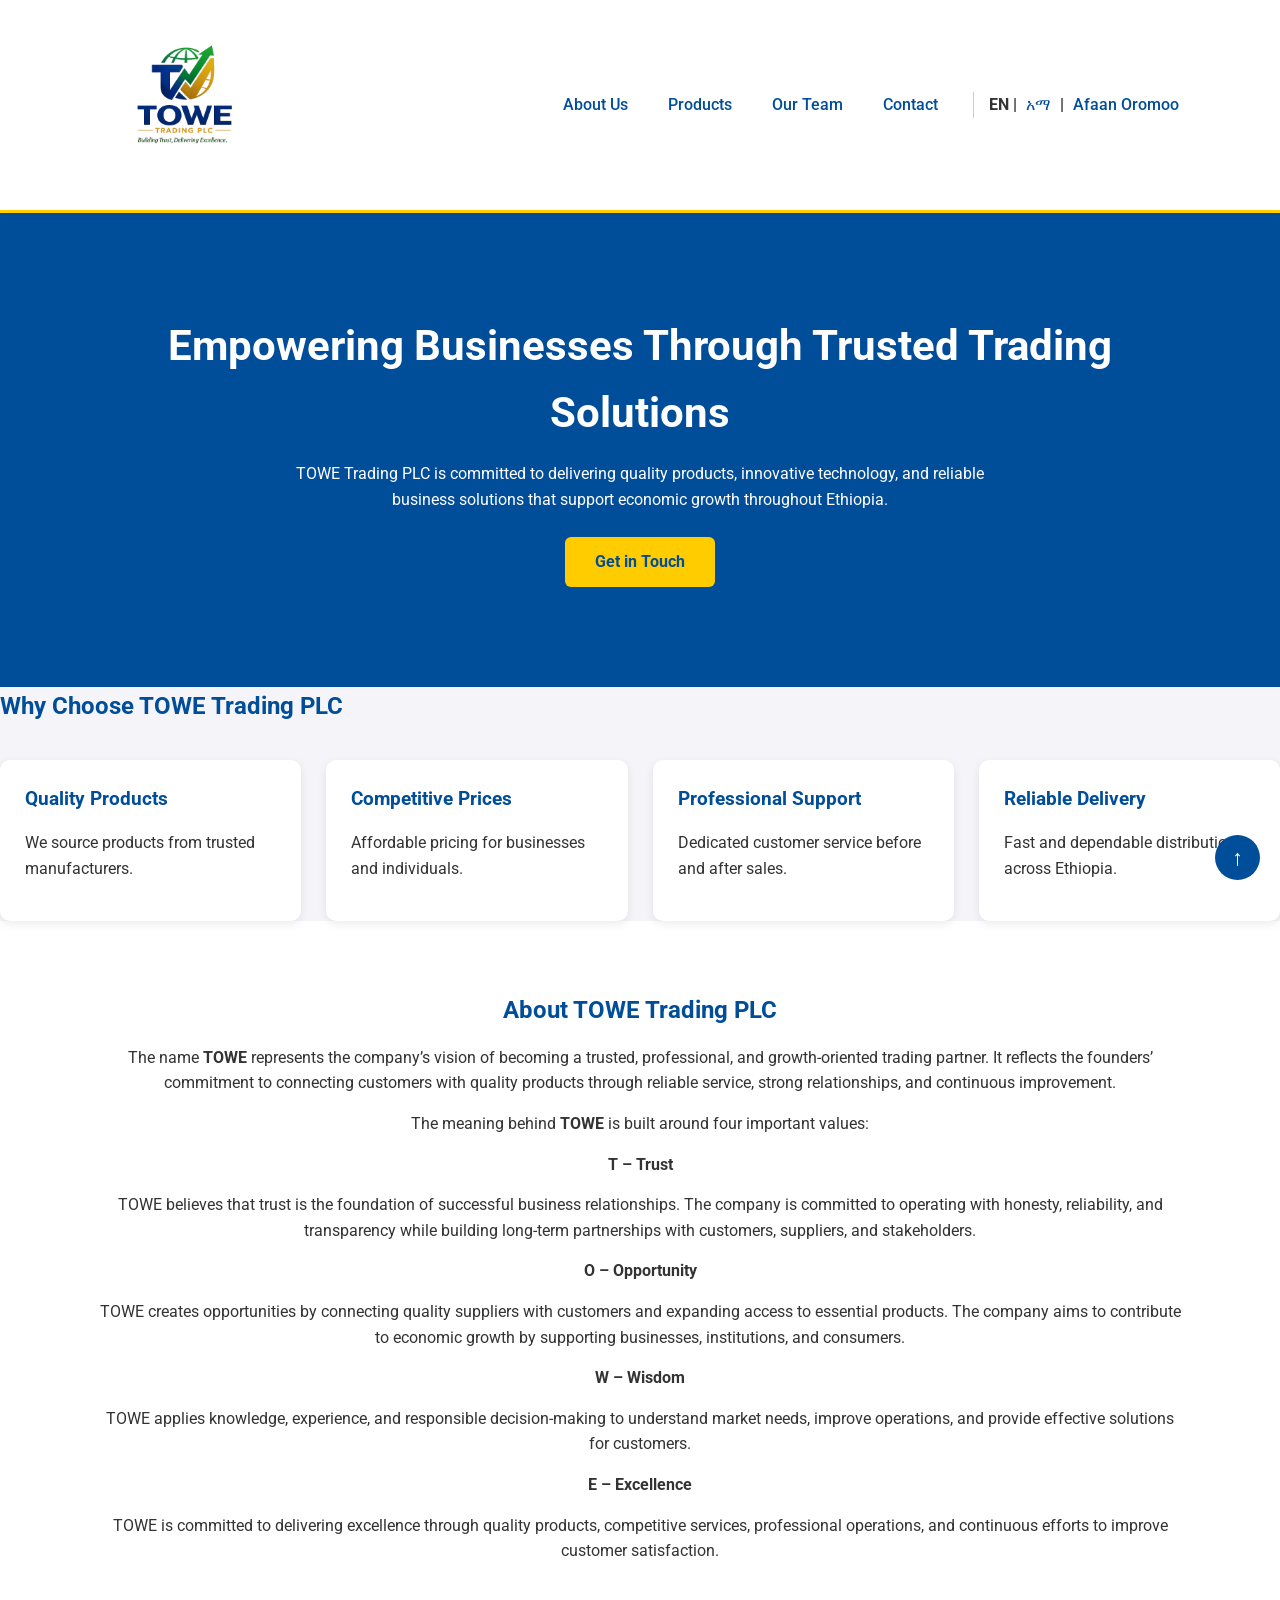
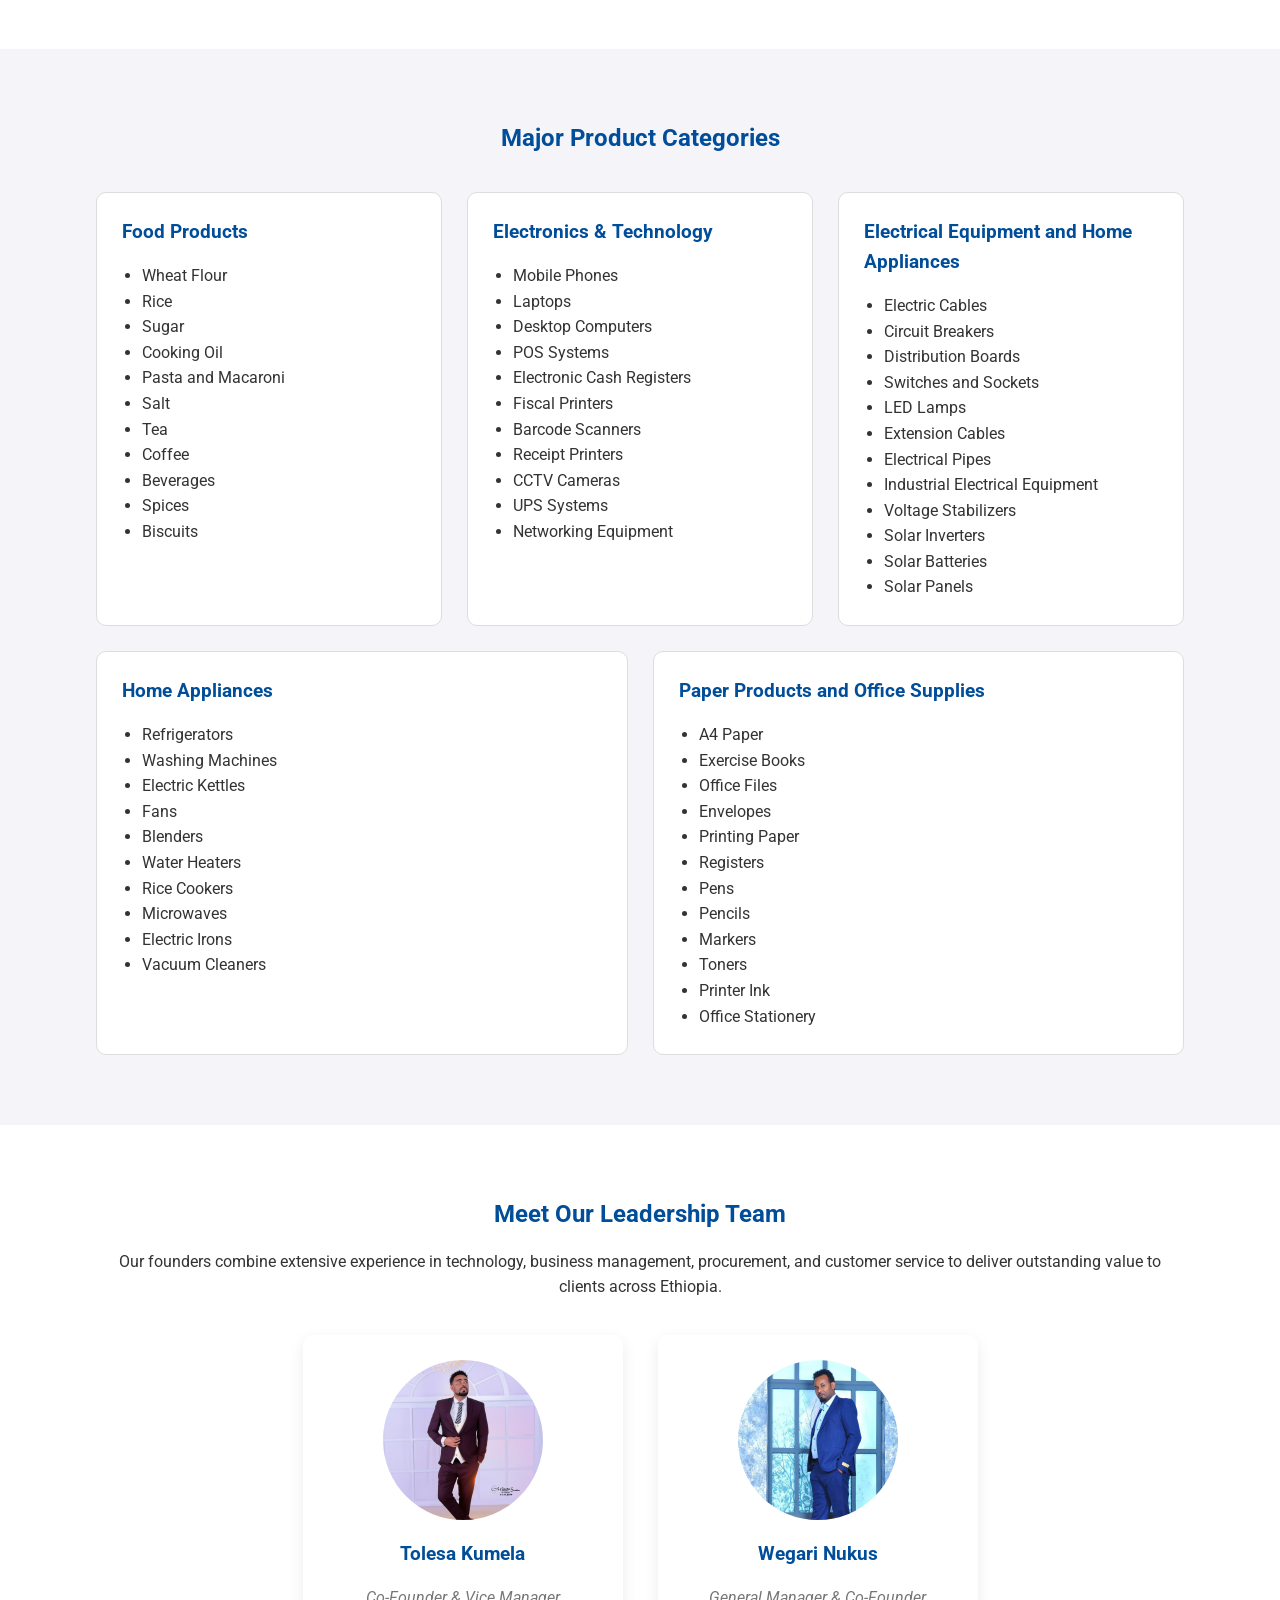
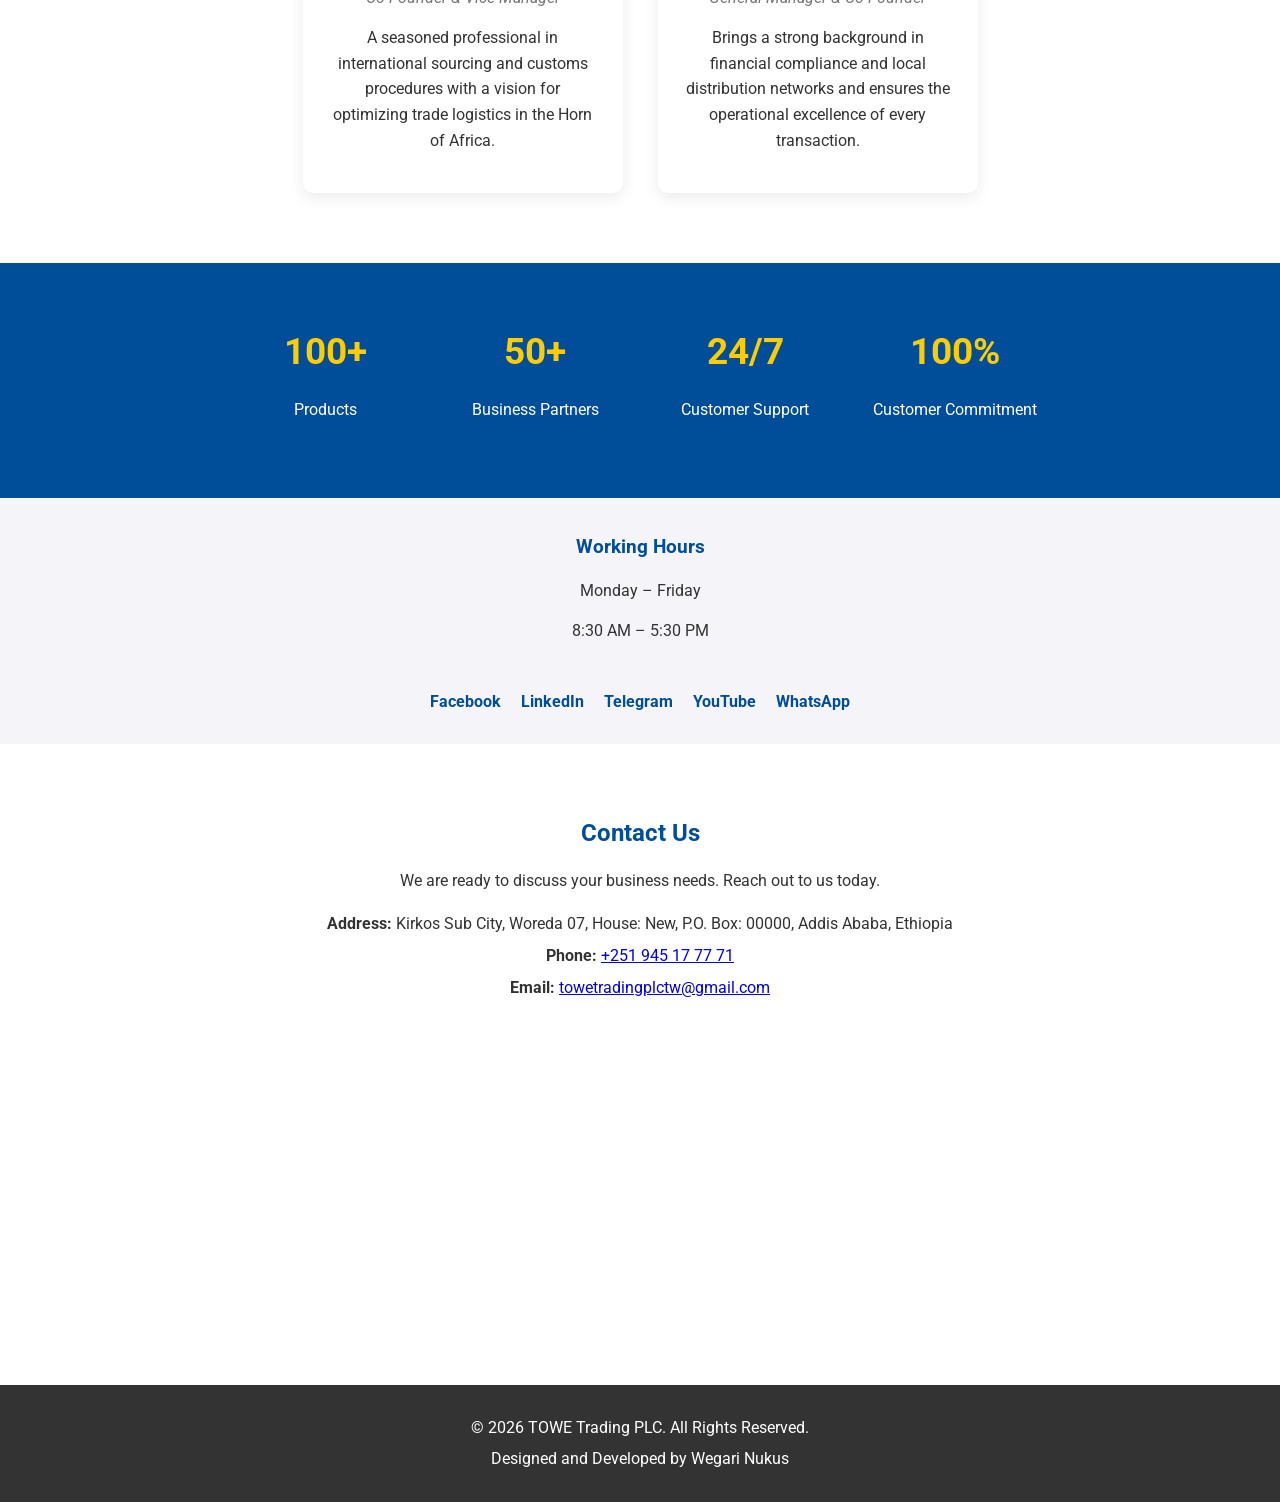
<file: Index.html>
<!DOCTYPE html>
<html lang="en">
<head>
    <meta charset="UTF-8">
    <meta name="viewport" content="width=device-width, initial-scale=1.0">
    <title>TOWE Trading PLC - Ethiopia</title>
    <link rel="stylesheet" href="style.css"> 
	<link rel="icon" type="image/x-icon" href="favicon.ico">
    <link href="https://fonts.googleapis.com/css2?family=Roboto:wght@400;700&display=swap" rel="stylesheet">
	<meta name="description" content="TOWE Trading PLC is an Ethiopian trading company supplying electronics, office supplies, food products, electrical equipment, POS systems, and business technology solutions.">
	<meta name="keywords" content="TOWE Trading PLC, Ethiopia, Electronics, Trading Company, POS Systems, Cash Register, Office Supplies">
	<meta name="author" content="TOWE Trading PLC">
	<meta property="og:title" content="TOWE Trading PLC">
	<meta property="og:description" content="Professional Trading Company in Ethiopia">
	<meta property="og:image" content="https://yourdomain.com/logo.png">
	<meta property="og:url" content="https://yourdomain.com">
	<meta property="og:type" content="website">
	<meta name="robots" content="index,follow">
	<meta name="theme-color" content="#004d99">
	<link rel="canonical" href="https://towetrading.com">
	</head>
<body>

    <header>
        <div class="container">
            <a href="#hero" class="logo-link">
                <img src="logo.png" alt="TOWE Trading PLC Logo" class="logo" width="180" height="60">
            </a>
            
            <nav aria-label="Main Navigation">
                <ul>
                    <li><a href="#about">About Us</a></li>
                    <li><a href="#products">Products</a></li>
                    <li><a href="#team">Our Team</a></li>
                    <li><a href="#contact">Contact</a></li>
                    
                    <li class="language-switch">
                        EN | <a href="amharic.html">አማ</a> | <a href="oromoo.html">Afaan Oromoo</a>
                    </li>
                </ul>
            </nav>
        </div>
    </header>

    <section id="hero" class="hero-section">
        <div class="container">
            <h2>Empowering Businesses Through Trusted Trading Solutions</h2>
			<p>TOWE Trading PLC is committed to delivering quality products, innovative technology, and reliable business solutions that support economic growth throughout Ethiopia.</p>
            <a href="#contact" class="btn">Get in Touch</a>
        </div>
    </section>
<section id="why-us">
	<h2>Why Choose TOWE Trading PLC</h2>
	<div class="features">
	<div class="feature">
	<h3>Quality Products</h3>
	<p>We source products from trusted manufacturers.</p>
	</div>
	<div class="feature">
	<h3>Competitive Prices</h3>
	<p>Affordable pricing for businesses and individuals.</p>
	</div>
	<div class="feature">
	<h3>Professional Support</h3>
	<p>Dedicated customer service before and after sales.</p>
	</div>
	<div class="feature">
	<h3>Reliable Delivery</h3>
	<p>Fast and dependable distribution across Ethiopia.</p>
	</div>
</div>
</section>

    <section id="about" class="content-section">
        <div class="container">
            <h2>About TOWE Trading PLC</h2>
            <p>The name <b>TOWE</b> represents the company’s vision of becoming a trusted, professional, and growth-oriented trading partner. It reflects the founders’ commitment to connecting customers with quality products through reliable service, strong relationships, and continuous improvement.</p>
            <p>The meaning behind <b> TOWE</b> is built around four important values:</p>
			<p><b>T – Trust </b></p> <p>TOWE believes that trust is the foundation of successful business relationships. The company is committed to operating with honesty, reliability, and transparency while building long-term partnerships with customers, suppliers, and stakeholders.</p>
			<p><b>O – Opportunity </b></p> <p> TOWE creates opportunities by connecting quality suppliers with customers and expanding access to essential products. The company aims to contribute to economic growth by supporting businesses, institutions, and consumers.</p>
			<p><b>W – Wisdom </b></p> <p> TOWE applies knowledge, experience, and responsible decision-making to understand market needs, improve operations, and provide effective solutions for customers.</p>
			<p><b>E – Excellence </b></p> <p> TOWE is committed to delivering excellence through quality products, competitive services, professional operations, and continuous efforts to improve customer satisfaction.</p>
        </div>
    </section>

    <section id="products" class="content-section products-section">
        <div class="container">
            <h2>Major Product Categories</h2>
            <div class="service-list">
                <div class="service-item">
                    <h3>Food Products</h3>
                    <ul>
					<li>Wheat Flour</li>
					<li>Rice</li>
					<li>Sugar</li>
					<li>Cooking Oil</li>
					<li>Pasta and Macaroni</li>
					<li>Salt</li>
					<li>Tea</li>
					<li>Coffee</li>
					<li>Beverages</li>
					<li>Spices</li>
					<li>Biscuits</li>
					</ul>
                </div>
                <div class="service-item">
                    <h3>Electronics & Technology</h3>
					<ul>
					<li>Mobile Phones</li>
					<li>Laptops</li>
					<li>Desktop Computers</li>
					<li>POS Systems</li>
					<li>Electronic Cash Registers</li>
					<li>Fiscal Printers</li>
					<li>Barcode Scanners</li>
					<li>Receipt Printers</li>
					<li>CCTV Cameras</li>
					<li>UPS Systems</li>
					<li>Networking Equipment</li>
					</ul>
                </div>
                <div class="service-item">
                    <h3>Electrical Equipment and Home Appliances</h3>
                    <ul>
					<li>Electric Cables</li>
					<li>Circuit Breakers</li>
					<li>Distribution Boards</li>
					<li>Switches and Sockets</li>
					<li>LED Lamps</li>
					<li>Extension Cables</li>
					<li>Electrical Pipes</li>
					<li>Industrial Electrical Equipment</li>
					<li>Voltage Stabilizers</li>
					<li>Solar Inverters</li>
					<li>Solar Batteries</li>
					<li>Solar Panels</li>
					</ul>
                </div>
				<div class="service-item">
				<h3>Home Appliances</h3>
				<ul>
				<li>Refrigerators</li>
					<li>Washing Machines</li>
					<li>Electric Kettles</li>
					<li>Fans</li>
					<li>Blenders</li>
					<li>Water Heaters</li>
					<li>Rice Cookers</li>
					<li>Microwaves</li>
					<li>Electric Irons</li>
					<li>Vacuum Cleaners</li>
					</ul>
					</div>
				<div class="service-item">
                    <h3>Paper Products and Office Supplies</h3>
                    <ul>
					<li>A4 Paper</li>
					<li>Exercise Books</li>
					<li>Office Files</li>
					<li>Envelopes</li>
					<li>Printing Paper</li>
					<li>Registers</li>
					<li>Pens</li>
					<li>Pencils</li>
					<li>Markers</li>
					<li>Toners</li>
					<li>Printer Ink</li>
					<li>Office Stationery</li>
					</ul>
                </div>
            </div>
        </div>
    </section>
    
    <section id="team" class="content-section team-section">
        <div class="container">
            <h2>Meet Our Leadership Team</h2>
            <p class="subtitle">Our founders combine extensive experience in technology, business management, procurement, and customer service to deliver outstanding value to clients across Ethiopia.</p>
            <div class="member-cards">
                <div class="member-card">
                    <div class="member-photo">
                        <img src="TK.jpg" alt="Tolesa Kumela Photo">
                    </div>
                    <h3>Tolesa Kumela</h3>
                    <p class="title">Co-Founder & Vice Manager</p>
                    <p>A seasoned professional in international sourcing and customs procedures with a vision for optimizing trade logistics in the Horn of Africa.</p>
                </div>
                <div class="member-card">
                    <div class="member-photo">
                        <img src="WN.jpg" alt="Wegari Nukus Photo">
                    </div>
                    <h3>Wegari Nukus</h3>
                    <p class="title">General Manager & Co-Founder</p>
                    <p>Brings a strong background in financial compliance and local distribution networks and ensures the operational excellence of every transaction.</p>
                </div>
            </div>
        </div>
    </section>
<section class="stats">

<div class="stat">
<h2>100+</h2>
<p>Products</p>
</div>

<div class="stat">
<h2>50+</h2>
<p>Business Partners</p>
</div>

<div class="stat">
<h2>24/7</h2>
<p>Customer Support</p>
</div>

<div class="stat">
<h2>100%</h2>
<p>Customer Commitment</p>
</div>
</section>
<div class="working-hours">
    <h3>Working Hours</h3>
    <p>Monday – Friday</p>
    <p>8:30 AM – 5:30 PM</p>
</div>
<div class="social-links">

<a href="#">Facebook</a>

<a href="#">LinkedIn</a>

<a href="#">Telegram</a>

<a href="#">YouTube</a>

<a href="https://wa.me/251945177771"
   class="whatsapp-button"
   target="_blank"
   rel="noopener noreferrer">
    WhatsApp
</a>

</div>
    <section id="contact" class="content-section contact-section">
        <div class="container">
            <h2>Contact Us</h2>
            <p>We are ready to discuss your business needs. Reach out to us today.</p>
            <address>
                <strong>Address:</strong> Kirkos Sub City, Woreda 07, House: New, P.O. Box: 00000, Addis Ababa, Ethiopia<br>
				<strong>Phone:</strong>
				<a href="tel:+251945177771"> +251 945 17 77 71</a><br>
                <strong>Email:</strong> <a href="mailto:towetradingplctw@gmail.com">towetradingplctw@gmail.com</a><br>
                <div class="map-placeholder">
                    <iframe
    src="https://www.google.com/maps/embed?pb=!1m18!1m12!1m3!1d15767.112678684497!2d38.80289745!3d9.0069542!2m3!1f0!2f0!3f0!3m2!1i1024!2i768!4f13.1!3m3!1m2!1s0x164b85c1a79f8721%3A0xc3f58a9840b79339!2sBole%20Sub%20City%2C%20Addis%20Ababa%2C%20Ethiopia!5e0!3m2!1sen!2s!4v1700913345876!5m2!1sen!2s"
    class="map-frame"
    allowfullscreen
    loading="lazy"
    referrerpolicy="strict-origin-when-cross-origin"
    title="Google Maps Location of TOWE Trading PLC Office">
</iframe>
                </div>
            </address>
        </div>
    </section>

    <footer>

<p>
© 2026 TOWE Trading PLC.
All Rights Reserved.
</p>

<p>
Designed and Developed by Wegari Nukus
</p>

</footer>
<a href="#hero" class="back-to-top">↑</a>
</body>
</html>
</file>
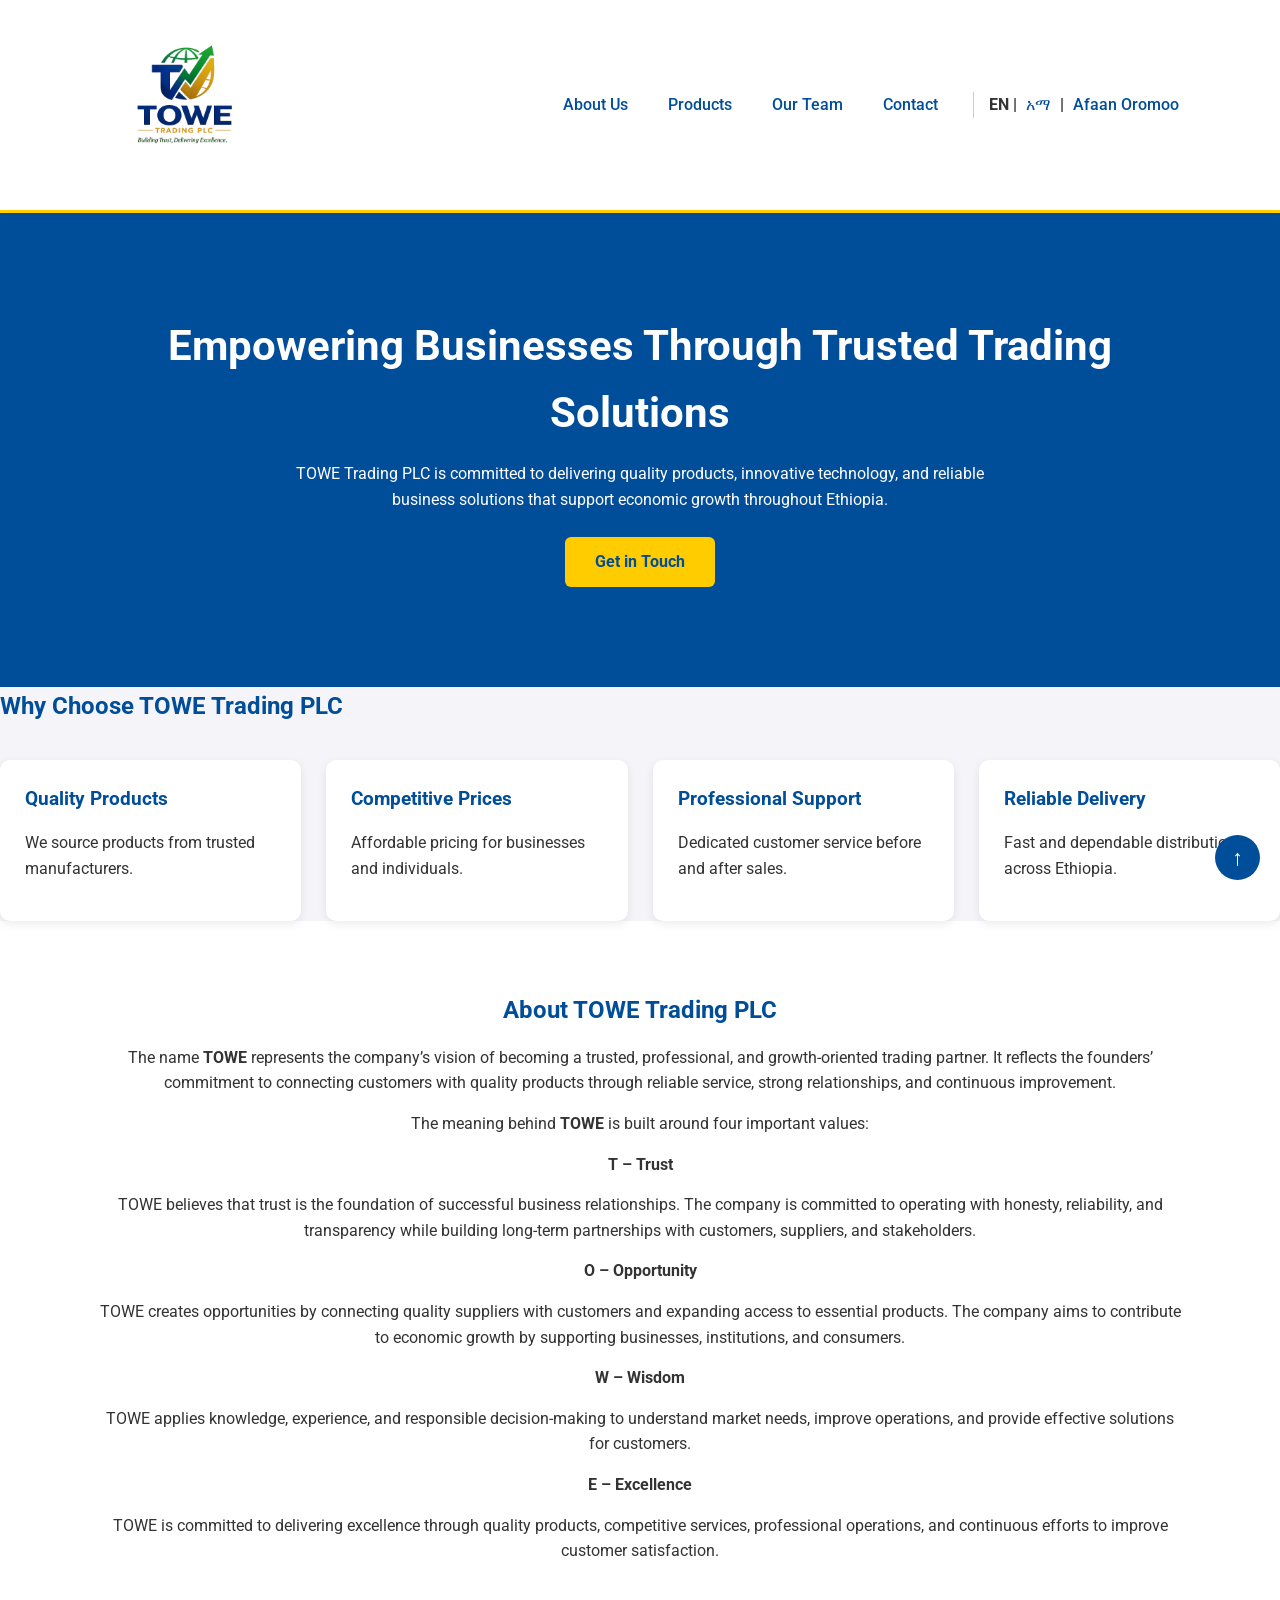
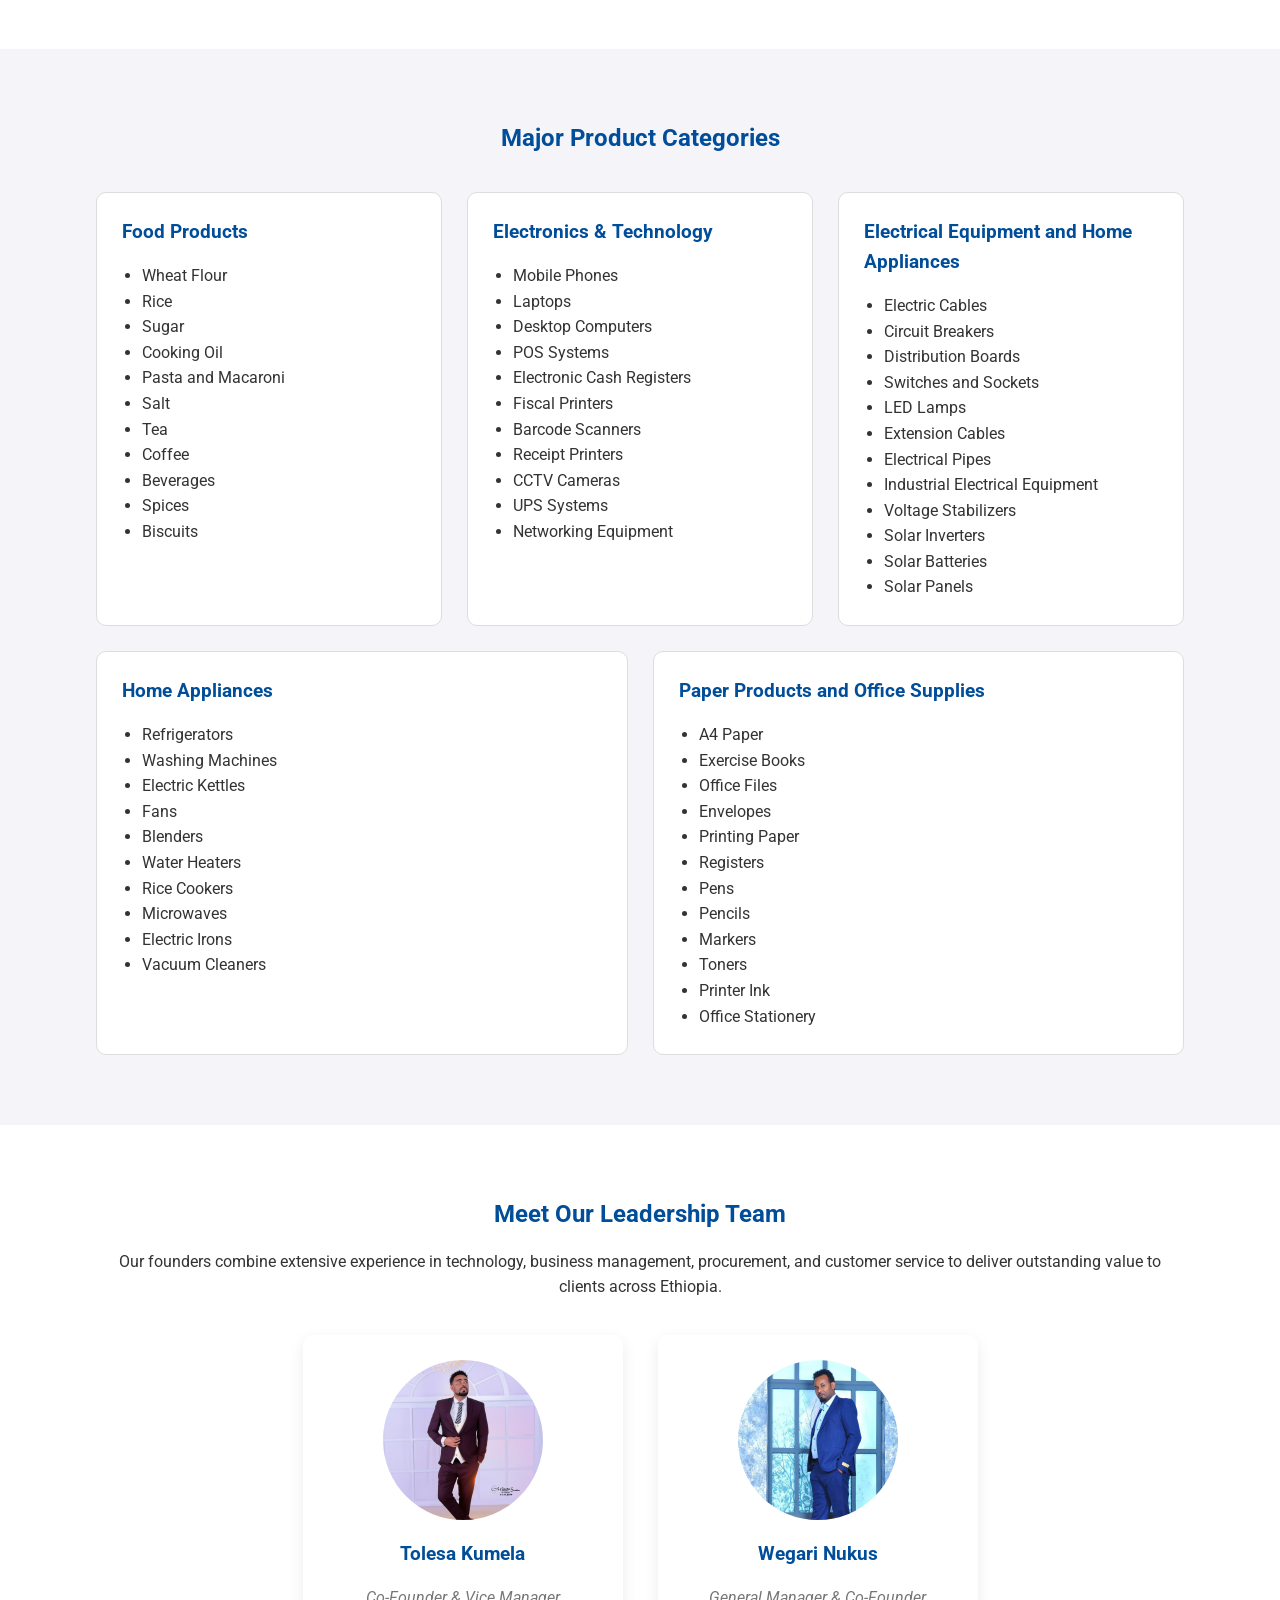
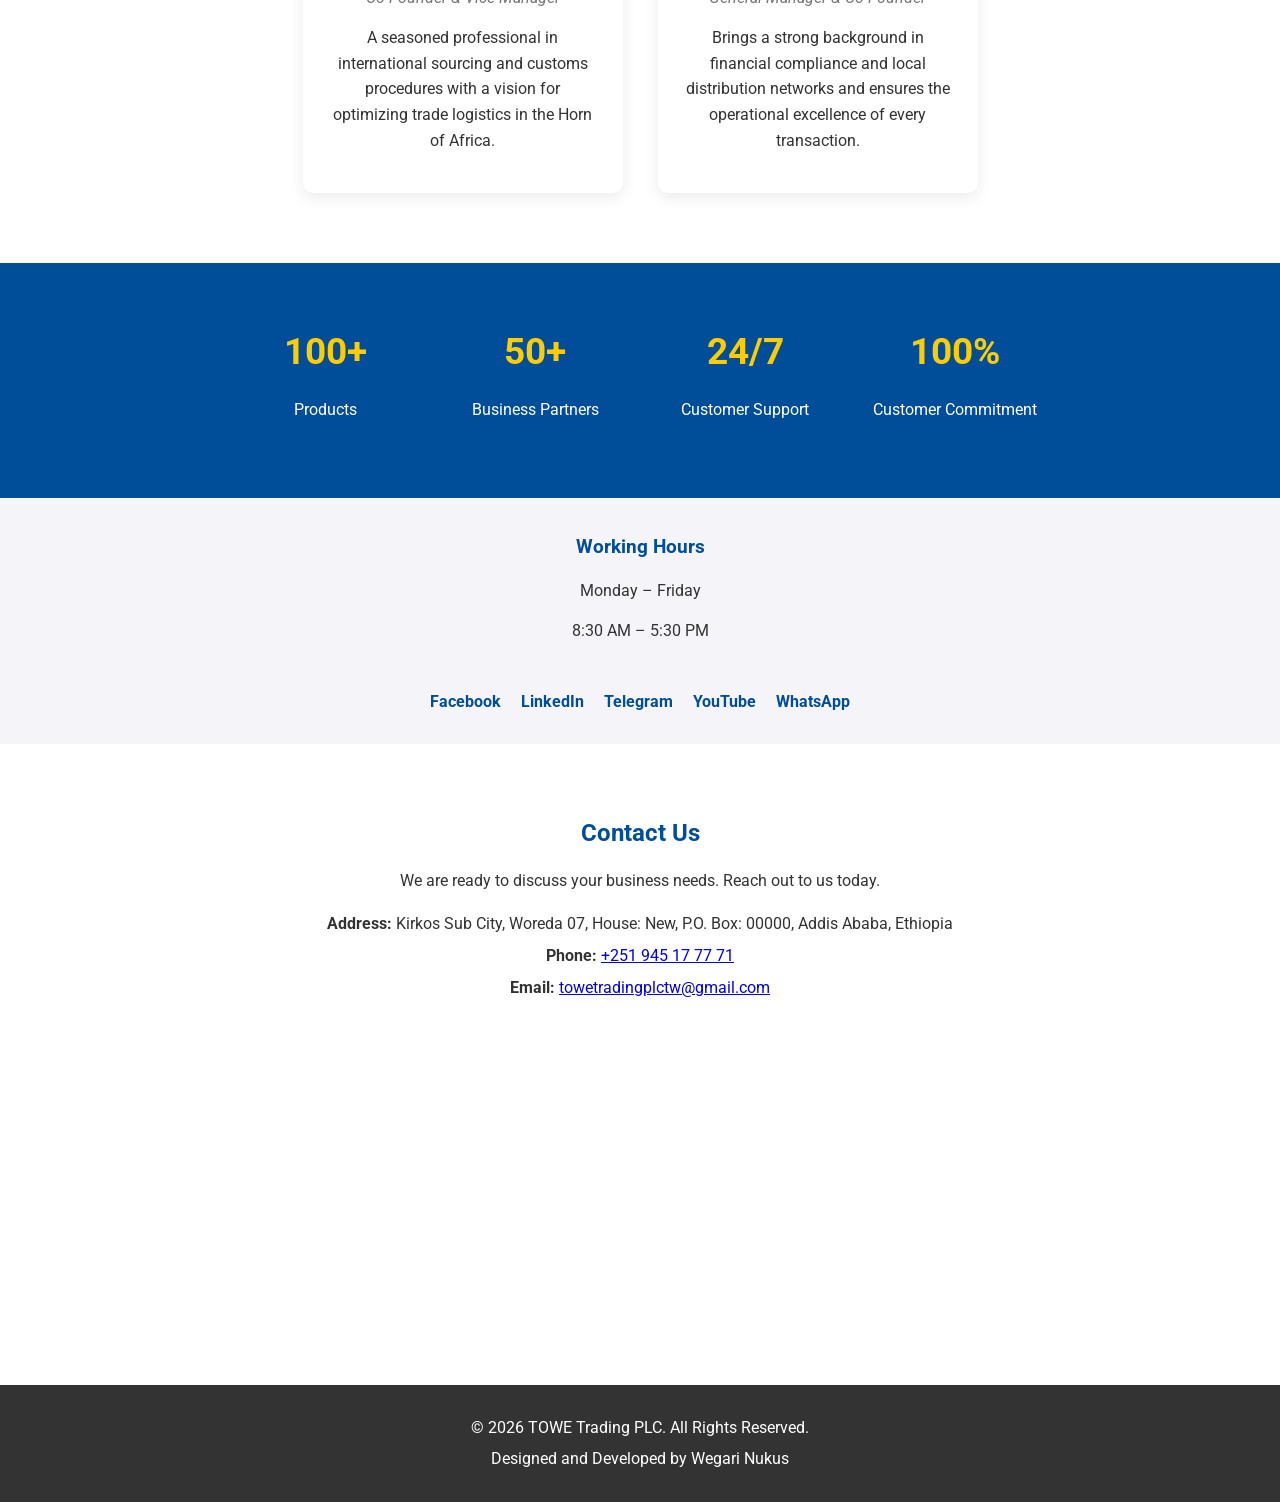
<file: index.html>
<!DOCTYPE html>
<html lang="en">
<head>
    <meta charset="UTF-8">
    <meta name="viewport" content="width=device-width, initial-scale=1.0">
    <title>TOWE Trading PLC - Ethiopia</title>
    <link rel="stylesheet" href="style.css"> 
	<link rel="icon" type="image/x-icon" href="favicon.ico">
    <link href="https://fonts.googleapis.com/css2?family=Roboto:wght@400;700&display=swap" rel="stylesheet">
	<meta name="description" content="TOWE Trading PLC is an Ethiopian trading company supplying electronics, office supplies, food products, electrical equipment, POS systems, and business technology solutions.">
	<meta name="keywords" content="TOWE Trading PLC, Ethiopia, Electronics, Trading Company, POS Systems, Cash Register, Office Supplies">
	<meta name="author" content="TOWE Trading PLC">
	<meta property="og:title" content="TOWE Trading PLC">
	<meta property="og:description" content="Professional Trading Company in Ethiopia">
	<meta property="og:image" content="https://yourdomain.com/logo.png">
	<meta property="og:url" content="https://yourdomain.com">
	<meta property="og:type" content="website">
	<meta name="robots" content="index,follow">
	<meta name="theme-color" content="#004d99">
	<link rel="canonical" href="https://towetrading.com">
	</head>
<body>

    <header>
        <div class="container">
            <a href="#hero" class="logo-link">
                <img src="logo.png" alt="TOWE Trading PLC Logo" class="logo" width="180" height="60">
            </a>
            
            <nav aria-label="Main Navigation">
                <ul>
                    <li><a href="#about">About Us</a></li>
                    <li><a href="#products">Products</a></li>
                    <li><a href="#team">Our Team</a></li>
                    <li><a href="#contact">Contact</a></li>
                    
                    <li class="language-switch">
                        EN | <a href="amharic.html">አማ</a> | <a href="oromoo.html">Afaan Oromoo</a>
                    </li>
                </ul>
            </nav>
        </div>
    </header>

    <section id="hero" class="hero-section">
        <div class="container">
            <h2>Empowering Businesses Through Trusted Trading Solutions</h2>
			<p>TOWE Trading PLC is committed to delivering quality products, innovative technology, and reliable business solutions that support economic growth throughout Ethiopia.</p>
            <a href="#contact" class="btn">Get in Touch</a>
        </div>
    </section>
<section id="why-us">
	<h2>Why Choose TOWE Trading PLC</h2>
	<div class="features">
	<div class="feature">
	<h3>Quality Products</h3>
	<p>We source products from trusted manufacturers.</p>
	</div>
	<div class="feature">
	<h3>Competitive Prices</h3>
	<p>Affordable pricing for businesses and individuals.</p>
	</div>
	<div class="feature">
	<h3>Professional Support</h3>
	<p>Dedicated customer service before and after sales.</p>
	</div>
	<div class="feature">
	<h3>Reliable Delivery</h3>
	<p>Fast and dependable distribution across Ethiopia.</p>
	</div>
</div>
</section>

    <section id="about" class="content-section">
        <div class="container">
            <h2>About TOWE Trading PLC</h2>
            <p>The name <b>TOWE</b> represents the company’s vision of becoming a trusted, professional, and growth-oriented trading partner. It reflects the founders’ commitment to connecting customers with quality products through reliable service, strong relationships, and continuous improvement.</p>
            <p>The meaning behind <b> TOWE</b> is built around four important values:</p>
			<p><b>T – Trust </b></p> <p>TOWE believes that trust is the foundation of successful business relationships. The company is committed to operating with honesty, reliability, and transparency while building long-term partnerships with customers, suppliers, and stakeholders.</p>
			<p><b>O – Opportunity </b></p> <p> TOWE creates opportunities by connecting quality suppliers with customers and expanding access to essential products. The company aims to contribute to economic growth by supporting businesses, institutions, and consumers.</p>
			<p><b>W – Wisdom </b></p> <p> TOWE applies knowledge, experience, and responsible decision-making to understand market needs, improve operations, and provide effective solutions for customers.</p>
			<p><b>E – Excellence </b></p> <p> TOWE is committed to delivering excellence through quality products, competitive services, professional operations, and continuous efforts to improve customer satisfaction.</p>
        </div>
    </section>

    <section id="products" class="content-section products-section">
        <div class="container">
            <h2>Major Product Categories</h2>
            <div class="service-list">
                <div class="service-item">
                    <h3>Food Products</h3>
                    <ul>
					<li>Wheat Flour</li>
					<li>Rice</li>
					<li>Sugar</li>
					<li>Cooking Oil</li>
					<li>Pasta and Macaroni</li>
					<li>Salt</li>
					<li>Tea</li>
					<li>Coffee</li>
					<li>Beverages</li>
					<li>Spices</li>
					<li>Biscuits</li>
					</ul>
                </div>
                <div class="service-item">
                    <h3>Electronics & Technology</h3>
					<ul>
					<li>Mobile Phones</li>
					<li>Laptops</li>
					<li>Desktop Computers</li>
					<li>POS Systems</li>
					<li>Electronic Cash Registers</li>
					<li>Fiscal Printers</li>
					<li>Barcode Scanners</li>
					<li>Receipt Printers</li>
					<li>CCTV Cameras</li>
					<li>UPS Systems</li>
					<li>Networking Equipment</li>
					</ul>
                </div>
                <div class="service-item">
                    <h3>Electrical Equipment and Home Appliances</h3>
                    <ul>
					<li>Electric Cables</li>
					<li>Circuit Breakers</li>
					<li>Distribution Boards</li>
					<li>Switches and Sockets</li>
					<li>LED Lamps</li>
					<li>Extension Cables</li>
					<li>Electrical Pipes</li>
					<li>Industrial Electrical Equipment</li>
					<li>Voltage Stabilizers</li>
					<li>Solar Inverters</li>
					<li>Solar Batteries</li>
					<li>Solar Panels</li>
					</ul>
                </div>
				<div class="service-item">
				<h3>Home Appliances</h3>
				<ul>
				<li>Refrigerators</li>
					<li>Washing Machines</li>
					<li>Electric Kettles</li>
					<li>Fans</li>
					<li>Blenders</li>
					<li>Water Heaters</li>
					<li>Rice Cookers</li>
					<li>Microwaves</li>
					<li>Electric Irons</li>
					<li>Vacuum Cleaners</li>
					</ul>
					</div>
				<div class="service-item">
                    <h3>Paper Products and Office Supplies</h3>
                    <ul>
					<li>A4 Paper</li>
					<li>Exercise Books</li>
					<li>Office Files</li>
					<li>Envelopes</li>
					<li>Printing Paper</li>
					<li>Registers</li>
					<li>Pens</li>
					<li>Pencils</li>
					<li>Markers</li>
					<li>Toners</li>
					<li>Printer Ink</li>
					<li>Office Stationery</li>
					</ul>
                </div>
            </div>
        </div>
    </section>
    
    <section id="team" class="content-section team-section">
        <div class="container">
            <h2>Meet Our Leadership Team</h2>
            <p class="subtitle">Our founders combine extensive experience in technology, business management, procurement, and customer service to deliver outstanding value to clients across Ethiopia.</p>
            <div class="member-cards">
                <div class="member-card">
                    <div class="member-photo">
                        <img src="TK.jpg" alt="Tolesa Kumela Photo">
                    </div>
                    <h3>Tolesa Kumela</h3>
                    <p class="title">Co-Founder & Vice Manager</p>
                    <p>A seasoned professional in international sourcing and customs procedures with a vision for optimizing trade logistics in the Horn of Africa.</p>
                </div>
                <div class="member-card">
                    <div class="member-photo">
                        <img src="WN.jpg" alt="Wegari Nukus Photo">
                    </div>
                    <h3>Wegari Nukus</h3>
                    <p class="title">General Manager & Co-Founder</p>
                    <p>Brings a strong background in financial compliance and local distribution networks and ensures the operational excellence of every transaction.</p>
                </div>
            </div>
        </div>
    </section>
<section class="stats">

<div class="stat">
<h2>100+</h2>
<p>Products</p>
</div>

<div class="stat">
<h2>50+</h2>
<p>Business Partners</p>
</div>

<div class="stat">
<h2>24/7</h2>
<p>Customer Support</p>
</div>

<div class="stat">
<h2>100%</h2>
<p>Customer Commitment</p>
</div>
</section>
<div class="working-hours">
    <h3>Working Hours</h3>
    <p>Monday – Friday</p>
    <p>8:30 AM – 5:30 PM</p>
</div>
<div class="social-links">

<a href="#">Facebook</a>

<a href="#">LinkedIn</a>

<a href="#">Telegram</a>

<a href="#">YouTube</a>

<a href="https://wa.me/251945177771"
   class="whatsapp-button"
   target="_blank"
   rel="noopener noreferrer">
    WhatsApp
</a>

</div>
    <section id="contact" class="content-section contact-section">
        <div class="container">
            <h2>Contact Us</h2>
            <p>We are ready to discuss your business needs. Reach out to us today.</p>
            <address>
                <strong>Address:</strong> Kirkos Sub City, Woreda 07, House: New, P.O. Box: 00000, Addis Ababa, Ethiopia<br>
				<strong>Phone:</strong>
				<a href="tel:+251945177771"> +251 945 17 77 71</a><br>
                <strong>Email:</strong> <a href="mailto:towetradingplctw@gmail.com">towetradingplctw@gmail.com</a><br>
                <div class="map-placeholder">
                    <iframe
    src="https://www.google.com/maps/embed?pb=!1m18!1m12!1m3!1d15767.112678684497!2d38.80289745!3d9.0069542!2m3!1f0!2f0!3f0!3m2!1i1024!2i768!4f13.1!3m3!1m2!1s0x164b85c1a79f8721%3A0xc3f58a9840b79339!2sBole%20Sub%20City%2C%20Addis%20Ababa%2C%20Ethiopia!5e0!3m2!1sen!2s!4v1700913345876!5m2!1sen!2s"
    class="map-frame"
    allowfullscreen
    loading="lazy"
    referrerpolicy="strict-origin-when-cross-origin"
    title="Google Maps Location of TOWE Trading PLC Office">
</iframe>
                </div>
            </address>
        </div>
    </section>

    <footer>

<p>
© 2026 TOWE Trading PLC.
All Rights Reserved.
</p>

<p>
Designed and Developed by Wegari Nukus
</p>

</footer>
<a href="#hero" class="back-to-top">↑</a>
</body>
</html>
</file>
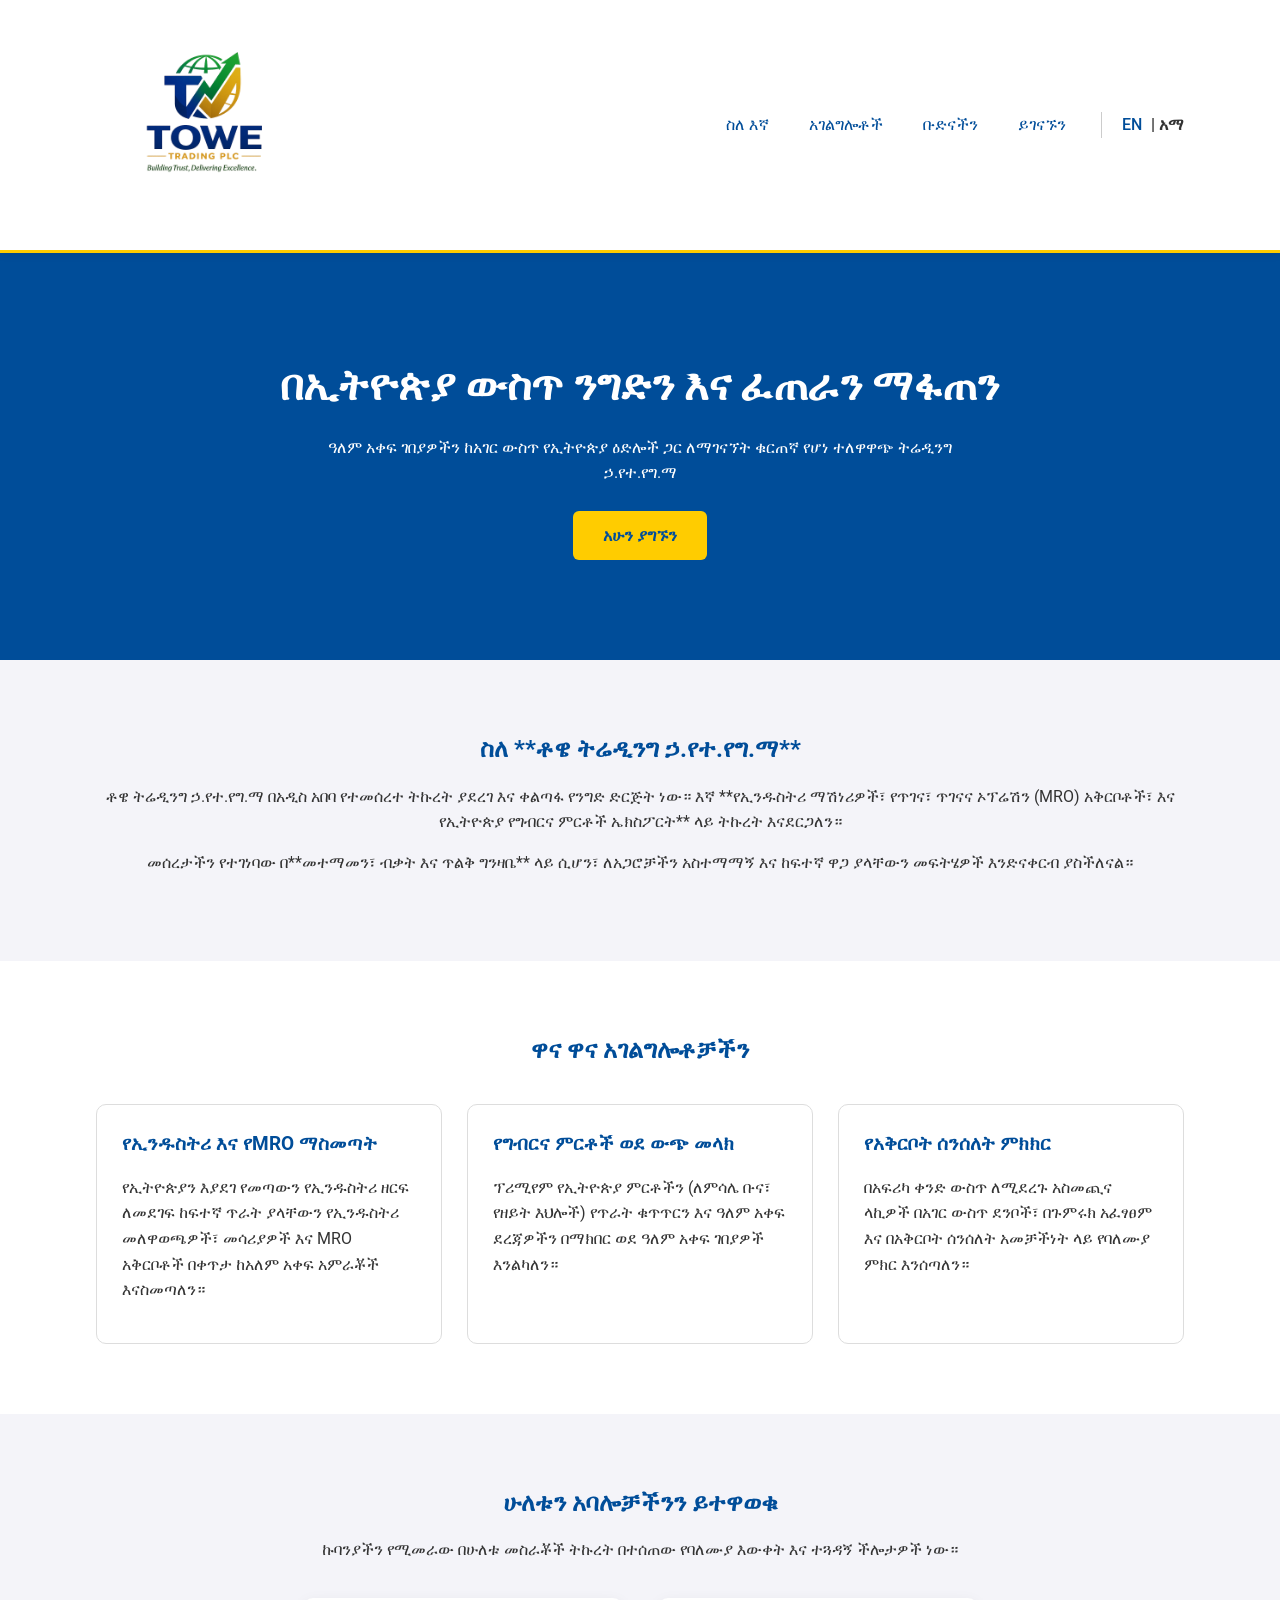
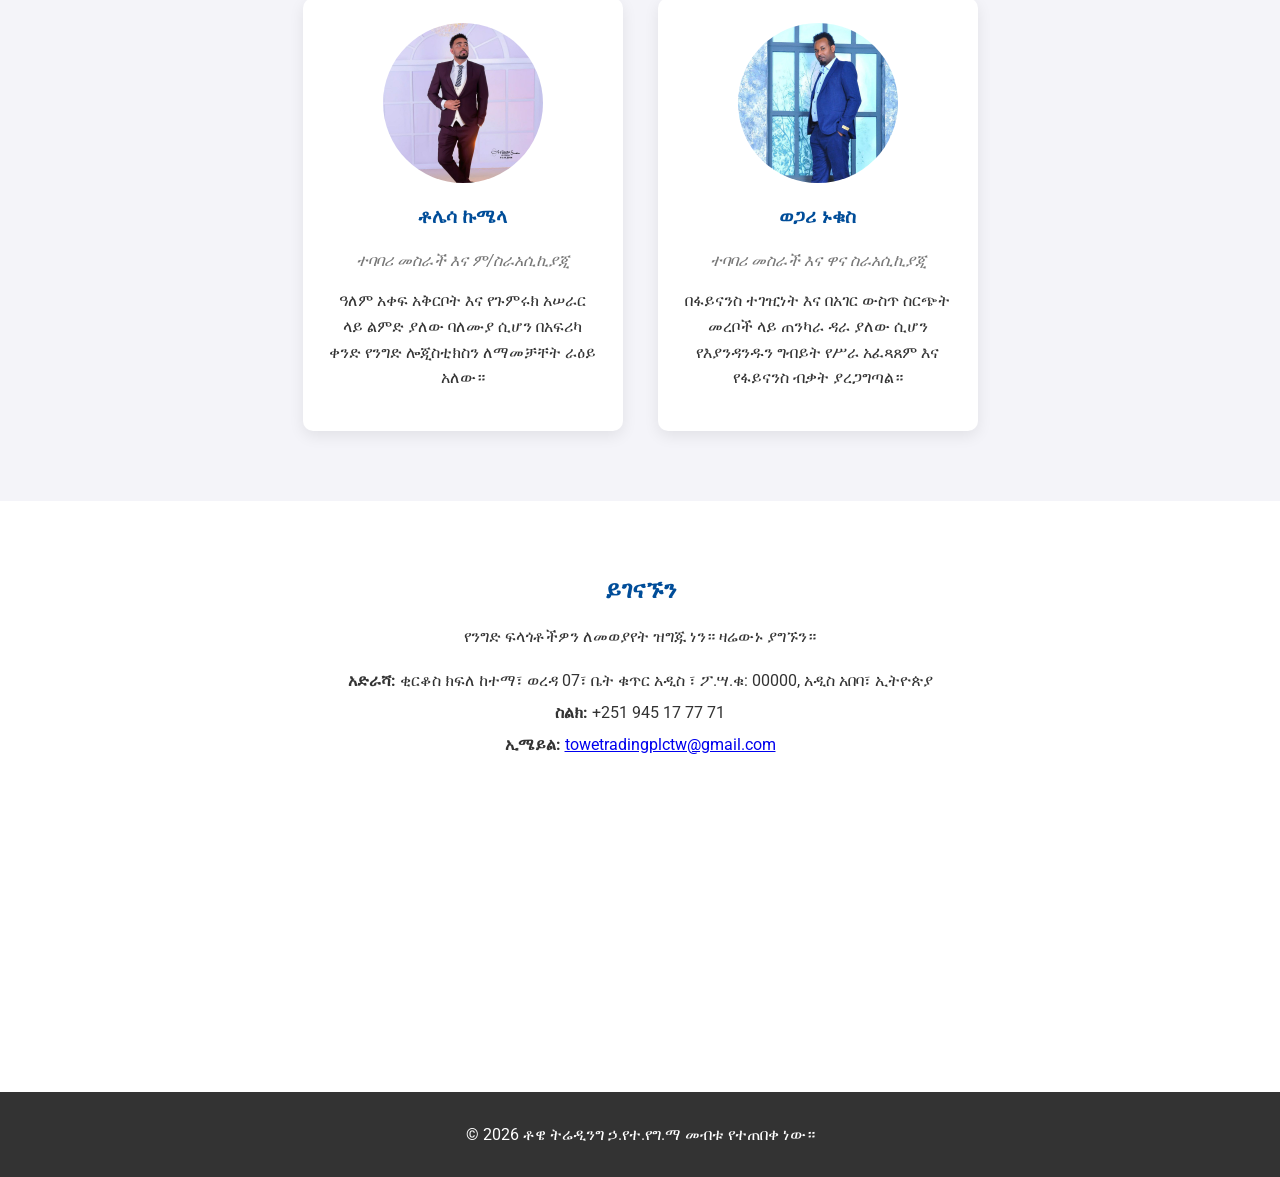
<file: amharic.html>
<!DOCTYPE html>
<html lang="am">
<head>
    <meta charset="UTF-8">
    <meta name="viewport" content="width=device-width, initial-scale=1.0">
    <title>ቶዌ ትሬዲንግ ኃ.የተ.የግ.ማ - ኢትዮጵያ</title>
    <link rel="stylesheet" href="style.css"> 
    <link href="https://fonts.googleapis.com/css2?family=Roboto:wght@400;700&display=swap" rel="stylesheet">
    </head>
<body>

    <header>
        <div class="container">
            <a href="#hero" class="logo-link">
                <img src="logo.png" alt="ቶዌ ትሬዲንግ ኃ.የተ.የግ.ማ አርማ" class="logo">
            </a>
            
            <nav>
                <ul>
                    <li><a href="#about">ስለ እኛ</a></li>
                    <li><a href="#services">አገልግሎቶች</a></li>
                    <li><a href="#team">ቡድናችን</a></li>
                    <li><a href="#contact">ይገናኙን</a></li>
                    
                    <li class="language-switch">
                        <a href="index.html">EN</a> | አማ
                    </li>
                </ul>
            </nav>
        </div>
    </header>

    <section id="hero" class="hero-section">
        <div class="container">
            <h2>በኢትዮጵያ ውስጥ ንግድን እና ፈጠራን ማፋጠን</h2>
            <p>ዓለም አቀፍ ገበያዎችን ከአገር ውስጥ የኢትዮጵያ ዕድሎች ጋር ለማገናኘት ቁርጠኛ የሆነ ተለዋዋጭ ትሬዲንግ ኃ.የተ.የግ.ማ</p>
            <a href="#contact" class="btn">አሁን ያግኙን</a>
        </div>
    </section>

    <section id="about" class="content-section">
        <div class="container">
            <h2>ስለ **ቶዌ ትሬዲንግ ኃ.የተ.የግ.ማ**</h2>
            <p>ቶዌ ትሬዲንግ ኃ.የተ.የግ.ማ በአዲስ አበባ የተመሰረተ ትኩረት ያደረገ እና ቀልጣፋ የንግድ ድርጅት ነው። እኛ **የኢንዱስትሪ ማሽነሪዎች፣ የጥገና፣ ጥገናና ኦፕሬሽን (MRO) አቅርቦቶች፣ እና የኢትዮጵያ የግብርና ምርቶች ኤክስፖርት** ላይ ትኩረት እናደርጋለን።</p>
            <p>መሰረታችን የተገነባው በ**መተማመን፣ ብቃት እና ጥልቅ ግንዛቤ** ላይ ሲሆን፣ ለአጋሮቻችን አስተማማኝ እና ከፍተኛ ዋጋ ያላቸውን መፍትሄዎች እንድናቀርብ ያስችለናል።</p>
        </div>
    </section>

    <section id="services" class="content-section services-section">
        <div class="container">
            <h2>ዋና ዋና አገልግሎቶቻችን</h2>
            <div class="service-list">
                <div class="service-item">
                    <h3>የኢንዱስትሪ እና የMRO ማስመጣት</h3>
                    <p>የኢትዮጵያን እያደገ የመጣውን የኢንዱስትሪ ዘርፍ ለመደገፍ ከፍተኛ ጥራት ያላቸውን የኢንዱስትሪ መለዋወጫዎች፣ መሳሪያዎች እና MRO አቅርቦቶች በቀጥታ ከአለም አቀፍ አምራቾች እናስመጣለን።</p>
                </div>
                <div class="service-item">
                    <h3>የግብርና ምርቶች ወደ ውጭ መላክ</h3>
                    <p>ፕሪሚየም የኢትዮጵያ ምርቶችን (ለምሳሌ ቡና፣ የዘይት እህሎች) የጥራት ቁጥጥርን እና ዓለም አቀፍ ደረጃዎችን በማክበር ወደ ዓለም አቀፍ ገበያዎች እንልካለን።</p>
                </div>
                <div class="service-item">
                    <h3>የአቅርቦት ሰንሰለት ምክክር</h3>
                    <p>በአፍሪካ ቀንድ ውስጥ ለሚደረጉ አስመጪና ላኪዎች በአገር ውስጥ ደንቦች፣ በጉምሩክ አፈፃፀም እና በአቅርቦት ሰንሰለት አመቻችነት ላይ የባለሙያ ምክር እንሰጣለን።</p>
                </div>
            </div>
        </div>
    </section>
    
    <section id="team" class="content-section team-section">
        <div class="container">
            <h2>ሁለቱን አባሎቻችንን ይተዋወቁ</h2>
            <p class="subtitle">ኩባንያችን የሚመራው በሁለቱ መስራቾች ትኩረት በተሰጠው የባለሙያ እውቀት እና ተጓዳኝ ችሎታዎች ነው።</p>
            <div class="member-cards">
                <div class="member-card">
                    <div class="member-photo">
                        <img src="TK.jpg" alt="Tolesa Kumela ፎቶ">
                    </div>
                    <h3>ቶሌሳ ኩሜላ</h3>
                    <p class="title">ተባባሪ መስራች እና ም/ስራአሲኪያጂ </p>
                    <p>ዓለም አቀፍ አቅርቦት እና የጉምሩክ አሠራር ላይ ልምድ ያለው ባለሙያ ሲሆን በአፍሪካ ቀንድ የንግድ ሎጂስቲክስን ለማመቻቸት ራዕይ አለው።</p>
                </div>
                <div class="member-card">
                    <div class="member-photo">
                        <img src="WN.jpg" alt="Wegari Nukus ፎቶ">
                    </div>
                    <h3>ወጋሪ ኑቁስ</h3>
                    <p class="title">ተባባሪ መስራች እና ዋና ስራአሲኪያጂ </p>
                    <p>በፋይናንስ ተገዢነት እና በአገር ውስጥ ስርጭት መረቦች ላይ ጠንካራ ዳራ ያለው ሲሆን የእያንዳንዱን ግብይት የሥራ አፈጻጸም እና የፋይናንስ ብቃት ያረጋግጣል።</p>
                </div>
            </div>
        </div>
    </section>

    <section id="contact" class="content-section contact-section">
        <div class="container">
            <h2>ይገናኙን</h2>
            <p>የንግድ ፍላጎቶችዎን ለመወያየት ዝግጁ ነን። ዛሬውኑ ያግኙን።</p>
            <address>
                <strong>አድራሻ:</strong> ቂርቆስ ክፍለ ከተማ፣ ወረዳ 07፣ ቤት ቁጥር አዲስ ፣ ፖ.ሣ.ቁ: 00000, አዲስ አበባ፣ ኢትዮጵያ<br>
                <strong>ስልክ:</strong> +251 945 17 77 71<br>
                <strong>ኢሜይል:</strong> <a href="mailto:towetradingplctw@gmail">towetradingplctw@gmail.com</a><br>
                <div class="map-placeholder">
                    <iframe 
                        src="https://www.google.com/maps/embed?pb=!1m18!1m12!1m3!1d15767.112678684497!2d38.80289745!3d9.0069542!2m3!1f0!2f0!3f0!3m2!1i1024!2i768!4f13.1!3m3!1m2!1s0x164b85c1a79f8721%3A0xc3f58a9840b79339!2sBole%20Sub%20City%2C%20Addis%20Ababa%2C%20Ethiopia!5e0!3m2!1sen!2s!4v1700913345876!5m2!1sen!2s" 
                        width="100%" 
                        height="250" 
                        style="border:0;" 
                        allowfullscreen="" 
                        loading="lazy" 
                        referrerpolicy="no-referrer-when-downgrade"
                        title="Google Maps Location of TOWE Trading PLC Office">
                    </iframe>
                </div>
            </address>
        </div>
    </section>

    <footer>
        <div class="container">
            <p>&copy; 2026 ቶዌ ትሬዲንግ ኃ.የተ.የግ.ማ መብቱ የተጠበቀ ነው።</p>
        </div>
    </footer>

</body>
</html>
</file>
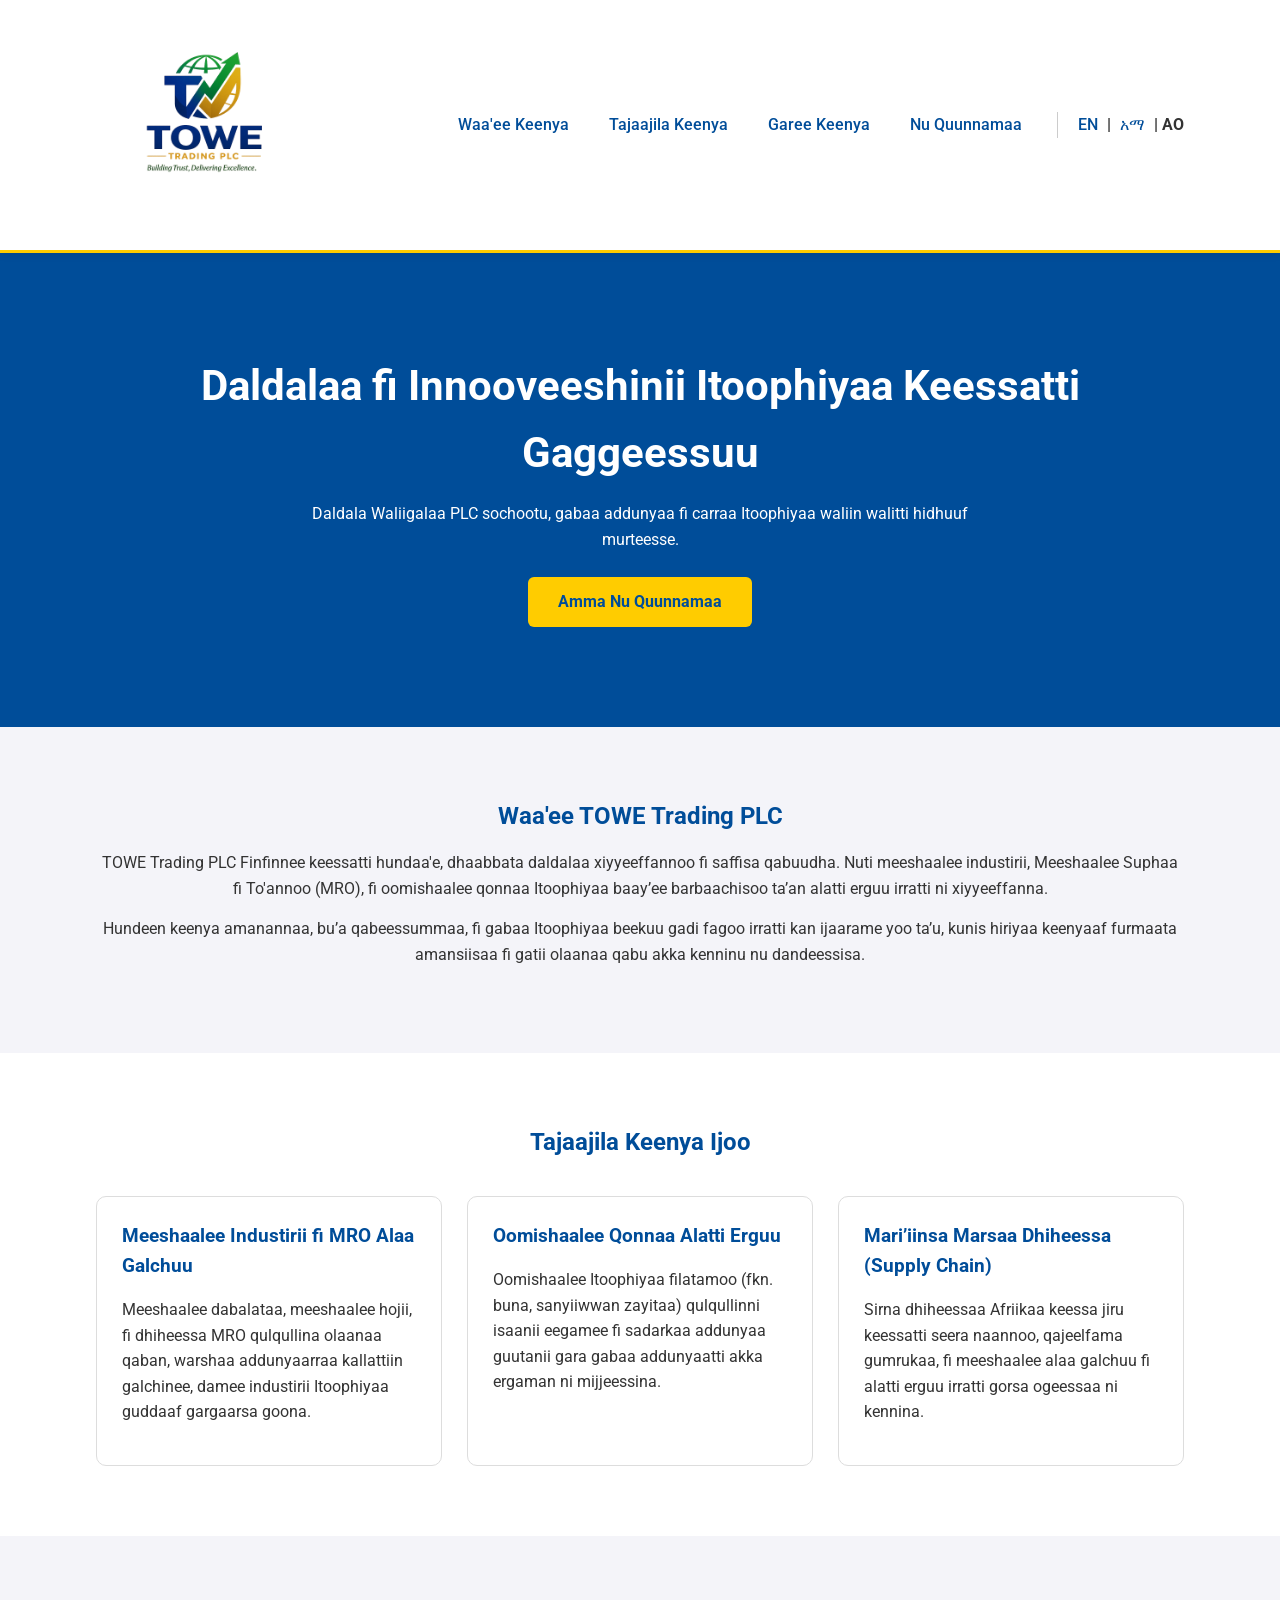
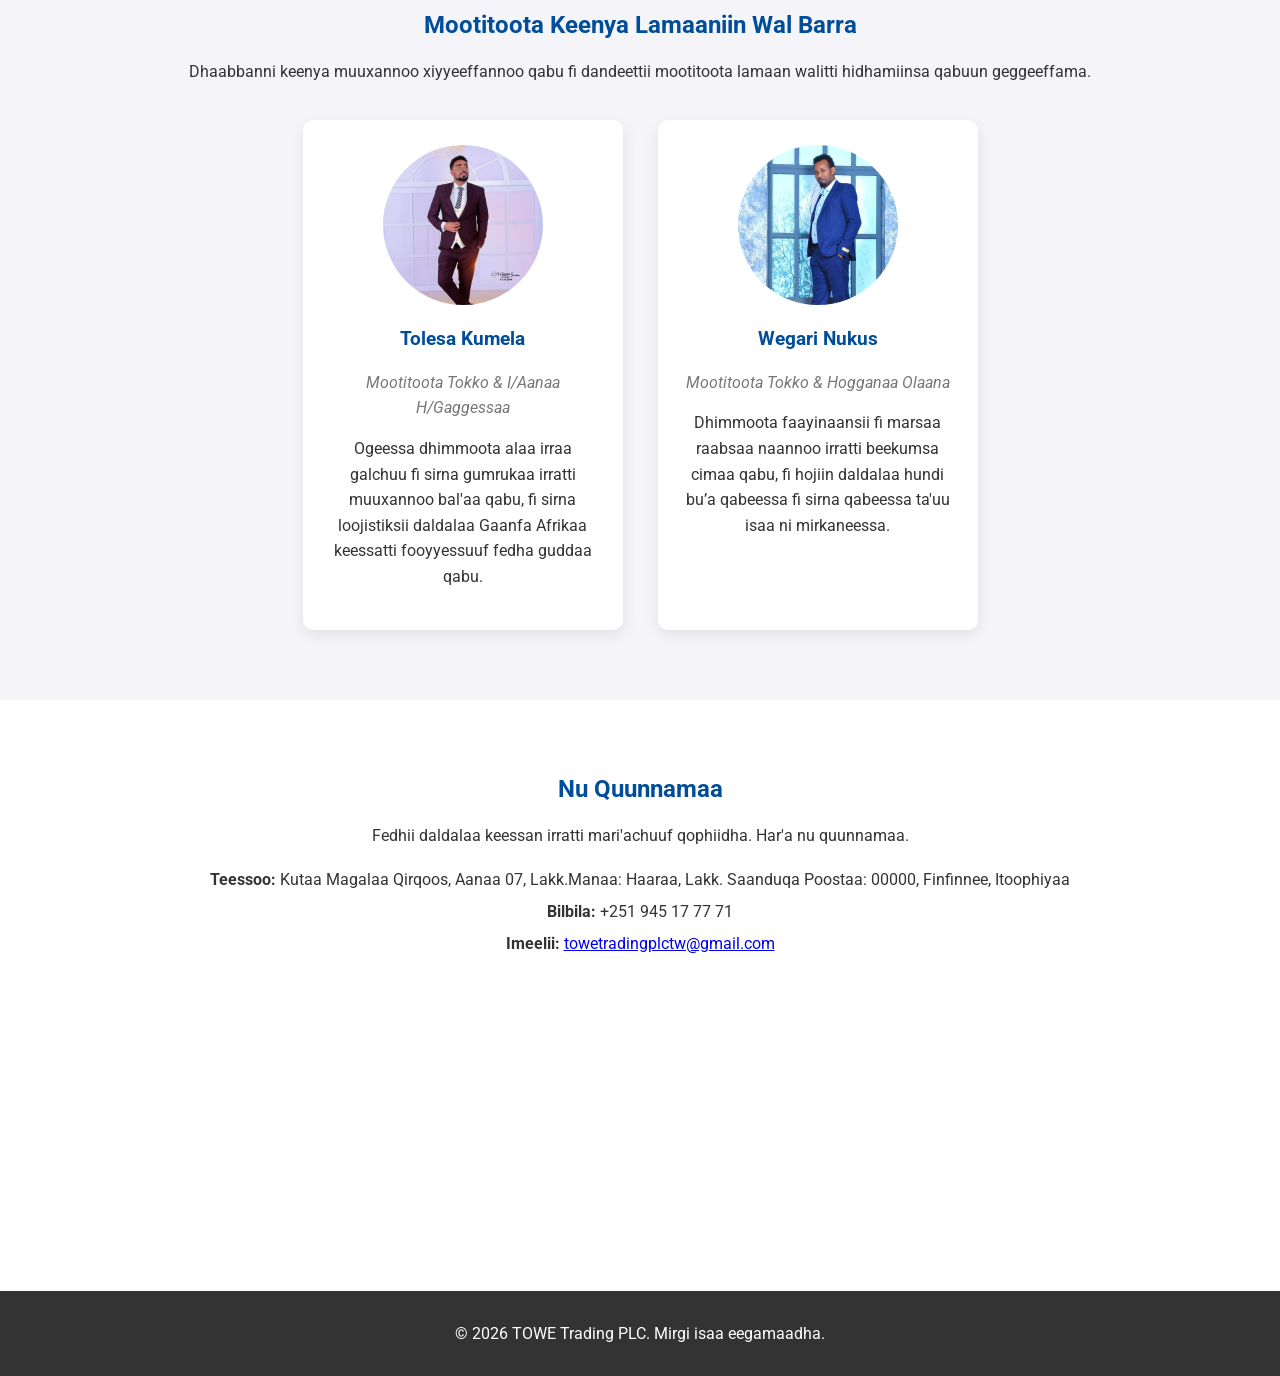
<file: Oromoo.html>
<!DOCTYPE html>
<html lang="AO">
<head>
    <meta charset="UTF-8">
    <meta name="viewport" content="width=device-width, initial-scale=1.0">
    <title>TOWE Trading PLC - Itoophiyaa</title>
    <link rel="stylesheet" href="style.css"> 
    <link href="https://fonts.googleapis.com/css2?family=Roboto:wght@400;700&display=swap" rel="stylesheet">
</head>
<body>

    <header>
        <div class="container">
            <a href="#hero" class="logo-link">
                <img src="logo.png" alt="TOWE Trading PLC Mallattoo" class="logo">
            </a>
            
            <nav>
                <ul>
                    <li><a href="#about">Waa'ee Keenya</a></li>
                    <li><a href="#services">Tajaajila Keenya</a></li>
                    <li><a href="#team">Garee Keenya</a></li>
                    <li><a href="#contact">Nu Quunnamaa</a></li>
                    
                    <li class="language-switch">
                        <a href="index.html">EN</a> | <a href="amharic.html">አማ</a> | AO
                    </li>
                </ul>
            </nav>
        </div>
    </header>

    <section id="hero" class="hero-section">
        <div class="container">
            <h2>Daldalaa fi Innooveeshinii Itoophiyaa Keessatti Gaggeessuu</h2>
            <p>Daldala Waliigalaa PLC sochootu, gabaa addunyaa fi carraa Itoophiyaa waliin walitti hidhuuf murteesse.</p>
            <a href="#contact" class="btn">Amma Nu Quunnamaa</a>
        </div>
    </section>

    <section id="about" class="content-section">
        <div class="container">
            <h2>Waa'ee TOWE Trading PLC</h2>
            <p>TOWE Trading PLC Finfinnee keessatti hundaa'e, dhaabbata daldalaa xiyyeeffannoo fi saffisa qabuudha. Nuti meeshaalee industirii, Meeshaalee Suphaa fi To'annoo (MRO), fi oomishaalee qonnaa Itoophiyaa baay’ee barbaachisoo ta’an alatti erguu irratti ni xiyyeeffanna.</p>
            <p>Hundeen keenya amanannaa, bu’a qabeessummaa, fi gabaa Itoophiyaa beekuu gadi fagoo irratti kan ijaarame yoo ta’u, kunis hiriyaa keenyaaf furmaata amansiisaa fi gatii olaanaa qabu akka kenninu nu dandeessisa.</p>
        </div>
    </section>

    <section id="services" class="content-section services-section">
        <div class="container">
            <h2>Tajaajila Keenya Ijoo</h2>
            <div class="service-list">
                <div class="service-item">
                    <h3>Meeshaalee Industirii fi MRO Alaa Galchuu</h3>
                    <p>Meeshaalee dabalataa, meeshaalee hojii, fi dhiheessa MRO qulqullina olaanaa qaban, warshaa addunyaarraa kallattiin galchinee, damee industirii Itoophiyaa guddaaf gargaarsa goona.</p>
                </div>
                <div class="service-item">
                    <h3>Oomishaalee Qonnaa Alatti Erguu</h3>
                    <p>Oomishaalee Itoophiyaa filatamoo (fkn. buna, sanyiiwwan zayitaa) qulqullinni isaanii eegamee fi sadarkaa addunyaa guutanii gara gabaa addunyaatti akka ergaman ni mijjeessina.</p>
                </div>
                <div class="service-item">
                    <h3>Mari’iinsa Marsaa Dhiheessa (Supply Chain)</h3>
                    <p>Sirna dhiheessaa Afriikaa keessa jiru keessatti seera naannoo, qajeelfama gumrukaa, fi meeshaalee alaa galchuu fi alatti erguu irratti gorsa ogeessaa ni kennina.</p>
                </div>
            </div>
        </div>
    </section>
    
    <section id="team" class="content-section team-section">
        <div class="container">
            <h2>Mootitoota Keenya Lamaaniin Wal Barra</h2>
            <p class="subtitle">Dhaabbanni keenya muuxannoo xiyyeeffannoo qabu fi dandeettii mootitoota lamaan walitti hidhamiinsa qabuun geggeeffama.</p>
            <div class="member-cards">
                <div class="member-card">
                    <div class="member-photo">
                        <img src="TK.jpg" alt="Suuraa Tolesa Kumelaa">
                    </div>
                    <h3>Tolesa Kumela</h3>
                    <p class="title">Mootitoota Tokko & I/Aanaa H/Gaggessaa</p>
                    <p>Ogeessa dhimmoota alaa irraa galchuu fi sirna gumrukaa irratti muuxannoo bal'aa qabu, fi sirna loojistiksii daldalaa Gaanfa Afrikaa keessatti fooyyessuuf fedha guddaa qabu.</p>
                </div>
                <div class="member-card">
                    <div class="member-photo">
                        <img src="WN.jpg" alt="Suuraa Wegari Nukus">
                    </div>
                    <h3>Wegari Nukus</h3>
                    <p class="title">Mootitoota Tokko & Hogganaa Olaana</p>
                    <p>Dhimmoota faayinaansii fi marsaa raabsaa naannoo irratti beekumsa cimaa qabu, fi hojiin daldalaa hundi bu’a qabeessa fi sirna qabeessa ta'uu isaa ni mirkaneessa.</p>
                </div>
            </div>
        </div>
    </section>

    <section id="contact" class="content-section contact-section">
        <div class="container">
            <h2>Nu Quunnamaa</h2>
            <p>Fedhii daldalaa keessan irratti mari'achuuf qophiidha. Har'a nu quunnamaa.</p>
            <address>
                <strong>Teessoo:</strong> Kutaa Magalaa Qirqoos, Aanaa 07, Lakk.Manaa: Haaraa, Lakk. Saanduqa Poostaa: 00000, Finfinnee, Itoophiyaa<br>
                <strong>Bilbila:</strong> +251 945 17 77 71<br>
                <strong>Imeelii:</strong> <a href="mailto:towetradingplctw@gmail.com">towetradingplctw@gmail.com</a><br>
                <div class="map-placeholder">
                    <iframe 
                        src="https://www.google.com/maps/embed?pb=!1m18!1m12!1m3!1d15767.112678684497!2d38.80289745!3d9.0069542!2m3!1f0!2f0!3f0!3m2!1i1024!2i768!4f13.1!3m3!1m2!1s0x164b85c1a79f8721%3A0xc3f58a9840b79339!2sBole%20Sub%20City%2C%20Addis%20Ababa%2C%20Ethiopia!5e0!3m2!1sen!2s!4v1700913345876!5m2!1sen!2s" 
                        width="100%" 
                        height="250" 
                        style="border:0;" 
                        allowfullscreen="" 
                        loading="lazy" 
                        referrerpolicy="no-referrer-when-downgrade"
                        title="Google Maps Location of TOWE Trading PLC Office">
                    </iframe>
                </div>
            </address>
        </div>
    </section>

    <footer>
        <div class="container">
            <p>© 2026 TOWE Trading PLC. Mirgi isaa eegamaadha.</p>
        </div>
    </footer>

</body>
</html>
</file>
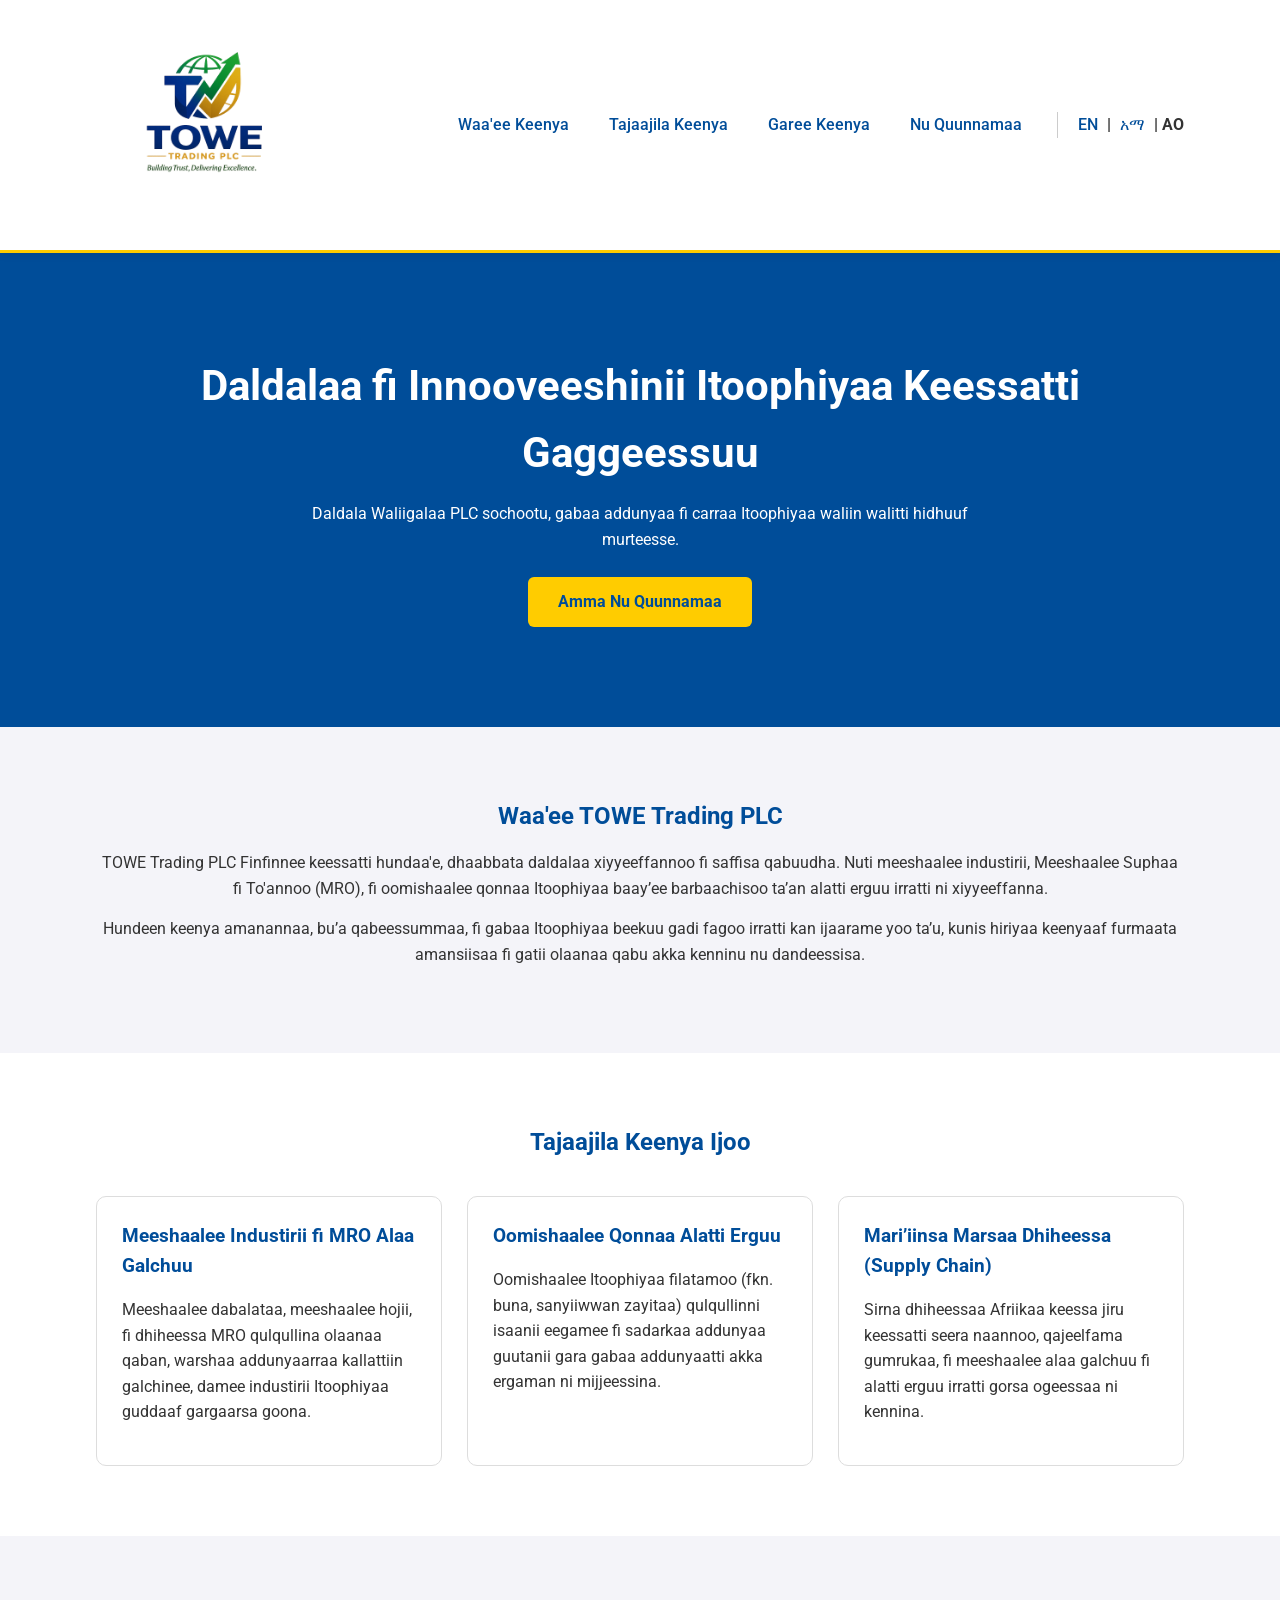
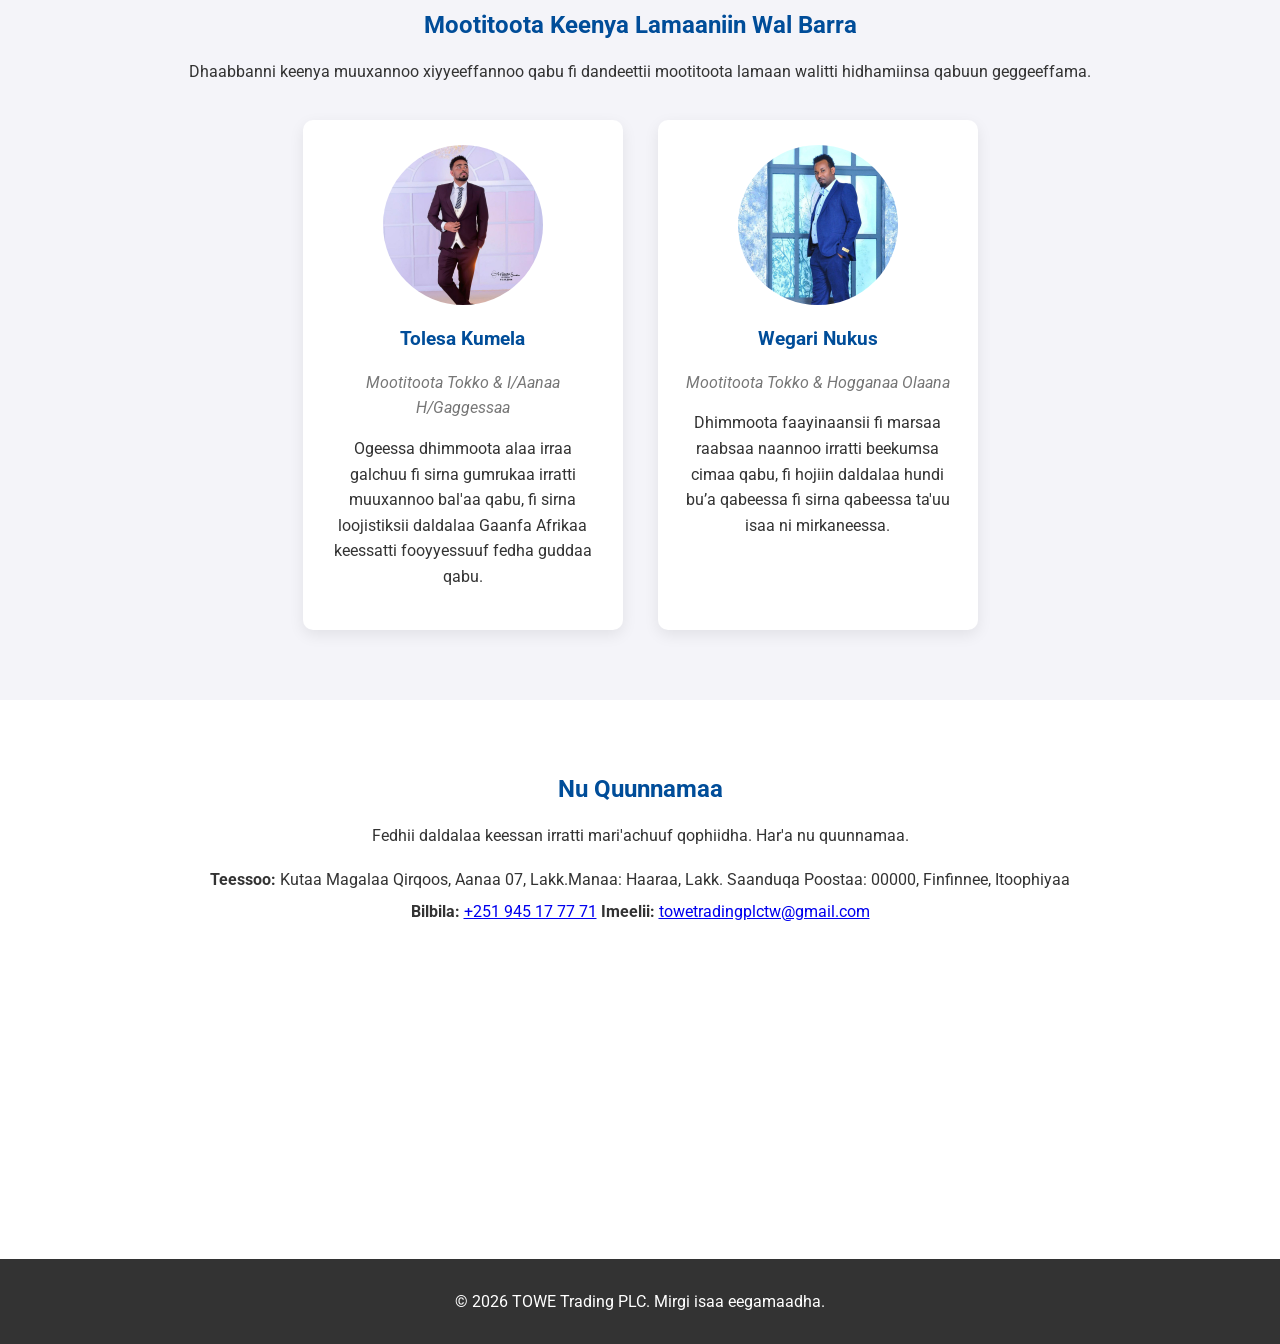
<file: oromoo.html>
<!DOCTYPE html>
<html lang="om">
<head>
    <meta charset="UTF-8">
    <meta name="viewport" content="width=device-width, initial-scale=1.0">
    <title>TOWE Trading PLC | Daldalaa Waliigalaa Itoophiyaa</title>
    <link rel="stylesheet" href="style.css"> 
	<meta name="description" content="TOWE Trading PLC is an Ethiopian trading company supplying electronics, office supplies, food products, electrical equipment, POS systems, and business technology solutions.">
	<meta name="keywords" content="TOWE Trading PLC, Ethiopia, Electronics, Trading Company, POS Systems, Cash Register, Office Supplies">
    <link href="https://fonts.googleapis.com/css2?family=Roboto:wght@400;700&display=swap" rel="stylesheet">
</head>
<body>

    <header>
        <div class="container">
            <a href="#hero" class="logo-link">
                <img src="logo.png" alt="TOWE Trading PLC Logo" class="logo" loading="lazy">
            </a>
            
            <nav aria-label="Main Navigation">
                <ul>
                    <li><a href="#about">Waa'ee Keenya</a></li>
                    <li><a href="#services">Tajaajila Keenya</a></li>
                    <li><a href="#team">Garee Keenya</a></li>
                    <li><a href="#contact">Nu Quunnamaa</a></li>
                    
                    <li class="language-switch">
                        <a href="index.html">EN</a> | <a href="amharic.html">አማ</a> | AO
                    </li>
                </ul>
            </nav>
        </div>
    </header>

    <section id="hero" class="hero-section">
        <div class="container">
            <h2>Daldalaa fi Innooveeshinii Itoophiyaa Keessatti Gaggeessuu</h2>
            <p>Daldala Waliigalaa PLC sochootu, gabaa addunyaa fi carraa Itoophiyaa waliin walitti hidhuuf murteesse.</p>
            <a href="#contact" class="btn">Amma Nu Quunnamaa</a>
        </div>
    </section>

    <section id="about" class="content-section">
        <div class="container">
            <h2>Waa'ee TOWE Trading PLC</h2>
            <p>TOWE Trading PLC Finfinnee keessatti hundaa'e, dhaabbata daldalaa xiyyeeffannoo fi saffisa qabuudha. Nuti meeshaalee industirii, Meeshaalee Suphaa fi To'annoo (MRO), fi oomishaalee qonnaa Itoophiyaa baay’ee barbaachisoo ta’an alatti erguu irratti ni xiyyeeffanna.</p>
            <p>Hundeen keenya amanannaa, bu’a qabeessummaa, fi gabaa Itoophiyaa beekuu gadi fagoo irratti kan ijaarame yoo ta’u, kunis hiriyaa keenyaaf furmaata amansiisaa fi gatii olaanaa qabu akka kenninu nu dandeessisa.</p>
        </div>
    </section>

    <section id="services" class="content-section services-section">
        <div class="container">
            <h2>Tajaajila Keenya Ijoo</h2>
            <div class="service-list">
                <div class="service-item">
                    <h3>Meeshaalee Industirii fi MRO Alaa Galchuu</h3>
                    <p>Meeshaalee dabalataa, meeshaalee hojii, fi dhiheessa MRO qulqullina olaanaa qaban, warshaa addunyaarraa kallattiin galchinee, damee industirii Itoophiyaa guddaaf gargaarsa goona.</p>
                </div>
                <div class="service-item">
                    <h3>Oomishaalee Qonnaa Alatti Erguu</h3>
                    <p>Oomishaalee Itoophiyaa filatamoo (fkn. buna, sanyiiwwan zayitaa) qulqullinni isaanii eegamee fi sadarkaa addunyaa guutanii gara gabaa addunyaatti akka ergaman ni mijjeessina.</p>
                </div>
                <div class="service-item">
                    <h3>Mari’iinsa Marsaa Dhiheessa (Supply Chain)</h3>
                    <p>Sirna dhiheessaa Afriikaa keessa jiru keessatti seera naannoo, qajeelfama gumrukaa, fi meeshaalee alaa galchuu fi alatti erguu irratti gorsa ogeessaa ni kennina.</p>
                </div>
            </div>
        </div>
    </section>
    
    <section id="team" class="content-section team-section">
        <div class="container">
            <h2>Mootitoota Keenya Lamaaniin Wal Barra</h2>
            <p class="subtitle">Dhaabbanni keenya muuxannoo xiyyeeffannoo qabu fi dandeettii mootitoota lamaan walitti hidhamiinsa qabuun geggeeffama.</p>
            <div class="member-cards">
                <div class="member-card">
                    <div class="member-photo">
                        <img src="TK.jpg" loading="lazy" alt="Tolesa Kumela">
                    </div>
                    <h3>Tolesa Kumela</h3>
                    <p class="title">Mootitoota Tokko & I/Aanaa H/Gaggessaa</p>
                    <p>Ogeessa dhimmoota alaa irraa galchuu fi sirna gumrukaa irratti muuxannoo bal'aa qabu, fi sirna loojistiksii daldalaa Gaanfa Afrikaa keessatti fooyyessuuf fedha guddaa qabu.</p>
                </div>
                <div class="member-card">
                    <div class="member-photo">
                        <img src="WN.jpg" loading="lazy" alt="Wegari Nukus">
                    </div>
                    <h3>Wegari Nukus</h3>
                    <p class="title">Mootitoota Tokko & Hogganaa Olaana</p>
                    <p>Dhimmoota faayinaansii fi marsaa raabsaa naannoo irratti beekumsa cimaa qabu, fi hojiin daldalaa hundi bu’a qabeessa fi sirna qabeessa ta'uu isaa ni mirkaneessa.</p>
                </div>
            </div>
        </div>
    </section>

    <section id="contact" class="content-section contact-section">
        <div class="container">
            <h2>Nu Quunnamaa</h2>
            <p>Fedhii daldalaa keessan irratti mari'achuuf qophiidha. Har'a nu quunnamaa.</p>
            <address>
                <strong>Teessoo:</strong> Kutaa Magalaa Qirqoos, Aanaa 07, Lakk.Manaa: Haaraa, Lakk. Saanduqa Poostaa: 00000, Finfinnee, Itoophiyaa<br>
                <strong>Bilbila:</strong>
				<a href="tel:+251945177771">+251 945 17 77 71</a>
                <strong>Imeelii:</strong> <a href="mailto:towetradingplctw@gmail.com">towetradingplctw@gmail.com</a><br>
                <div class="map-placeholder">
                    <iframe 
                        src="https://www.google.com/maps/embed?pb=!1m18!1m12!1m3!1d15767.112678684497!2d38.80289745!3d9.0069542!2m3!1f0!2f0!3f0!3m2!1i1024!2i768!4f13.1!3m3!1m2!1s0x164b85c1a79f8721%3A0xc3f58a9840b79339!2sBole%20Sub%20City%2C%20Addis%20Ababa%2C%20Ethiopia!5e0!3m2!1sen!2s!4v1700913345876!5m2!1sen!2s" 
                        width="100%" 
                        height="250" 
                        style="border:0;" 
                        allowfullscreen="" 
                        loading="lazy" 
                        referrerpolicy="no-referrer-when-downgrade"
                        title="Google Maps Location of TOWE Trading PLC Office">
                    </iframe>
                </div>
            </address>
        </div>
    </section>

    <footer>
        <div class="container">
            <p>© 2026 TOWE Trading PLC. Mirgi isaa eegamaadha.</p>
        </div>
    </footer>

</body>
</html>
</file>
<file: style.css>
/* ==========================================
   TOWE Trading PLC - Main Stylesheet
   ========================================== */

/* ---------- Reset & Global ---------- */
* {
    margin: 0;
    padding: 0;
    box-sizing: border-box;
}

html {
    scroll-behavior: smooth;
}

body {
    font-family: 'Roboto', sans-serif;
    color: #333;
    background-color: #f4f4f9;
    line-height: 1.6;
}

.container {
    width: 85%;
    max-width: 1200px;
    margin: auto;
}

h1,
h2,
h3 {
    color: #004d99;
    margin-bottom: 15px;
}

p {
    margin-bottom: 15px;
}

img {
    max-width: 100%;
    display: block;
}

/* ---------- Header ---------- */

header {
    background: #fff;
    border-bottom: 3px solid #ffcc00;
    position: sticky;
    top: 0;
    z-index: 999;
    box-shadow: 0 2px 8px rgba(0,0,0,.08);
}

header .container {
    display: flex;
    justify-content: space-between;
    align-items: center;
    padding: 15px 0;
}

.logo {
    max-width: 220px;
    height: auto;
}

header h1 {
    display: none;
}

/* ---------- Navigation ---------- */

header nav ul {
    display: flex;
    align-items: center;
    list-style: none;
}

header nav ul li {
    margin-left: 10px;
}

header nav ul li a {
    color: #004d99;
    text-decoration: none;
    font-weight: 500;
    padding: 10px 15px;
    position: relative;
    transition: color .3s;
}

header nav ul li a::after {
    content: "";
    position: absolute;
    left: 50%;
    bottom: 0;
    width: 0;
    height: 2px;
    background: #ffcc00;
    transition: all .3s;
}

header nav ul li a:hover {
    color: #002b66;
}

header nav ul li a:hover::after {
    width: 100%;
    left: 0;
}

.language-switch {
    margin-left: 20px;
    padding-left: 15px;
    border-left: 1px solid #ccc;
    font-weight: bold;
}

.language-switch a {
    padding: 0 5px;
}

/* ---------- Hero ---------- */

.hero-section {
    background: #004d99;
    color: white;
    text-align: center;
    padding: 100px 20px;
}

.hero-section h2 {
    color: white;
    font-size: 2.6rem;
}

.hero-section p {
    max-width: 700px;
    margin: auto;
}

.btn {
    display: inline-block;
    margin-top: 25px;
    background: #ffcc00;
    color: #004d99;
    padding: 12px 30px;
    border-radius: 6px;
    text-decoration: none;
    font-weight: bold;
    transition: .3s;
}

.btn:hover {
    background: #e6b800;
    transform: translateY(-3px);
}

/* ---------- Sections ---------- */

.content-section {
    padding: 70px 0;
    text-align: center;
}

.content-section:nth-child(even) {
    background: #fff;
}

/* ---------- Why Us ---------- */

.features {
    display: flex;
    gap: 25px;
    justify-content: center;
    flex-wrap: wrap;
    margin-top: 35px;
}

.feature {
    background: white;
    padding: 25px;
    border-radius: 10px;
    box-shadow: 0 3px 10px rgba(0,0,0,.08);
    flex: 1;
    min-width: 230px;
    transition: .3s;
}

.feature:hover {
    transform: translateY(-8px);
}

/* ---------- Products ---------- */

.service-list {
    display: flex;
    flex-wrap: wrap;
    gap: 25px;
    margin-top: 35px;
}

.service-item {
    flex: 1;
    min-width: 280px;
    background: white;
    padding: 25px;
    border-radius: 10px;
    border: 1px solid #ddd;
    text-align: left;
    transition: transform .3s, box-shadow .3s;
}

.service-item:hover {
    transform: translateY(-8px);
    box-shadow: 0 10px 20px rgba(0,0,0,.15);
}

.service-item ul {
    padding-left: 20px;
}

/* ---------- Team ---------- */

.member-cards {
    display: flex;
    flex-wrap: wrap;
    justify-content: center;
    gap: 35px;
    margin-top: 35px;
}

.member-card {
    width: 320px;
    background: white;
    border-radius: 10px;
    padding: 25px;
    text-align: center;
    box-shadow: 0 5px 15px rgba(0,0,0,.08);
    transition: .3s;
}

.member-card:hover {
    transform: translateY(-6px);
}

.member-photo {
    width: 160px;
    height: 160px;
    margin: auto;
    border-radius: 50%;
    overflow: hidden;
    margin-bottom: 20px;
}

.member-photo img {
    width: 100%;
    height: 100%;
    object-fit: cover;
}

.member-card .title {
    color: #777;
    font-style: italic;
}

/* ---------- Statistics ---------- */

.stats {
    display: flex;
    flex-wrap: wrap;
    justify-content: center;
    gap: 30px;
    background: #004d99;
    color: white;
    text-align: center;
    padding: 60px 20px;
}

.stat {
    min-width: 180px;
}

.stat h2 {
    color: #ffcc00;
    font-size: 2.3rem;
}

/* ---------- Working Hours ---------- */

.working-hours {
    margin-top: 35px;
    text-align: center;
    width: 100%;
}

/* ---------- Social Links ---------- */

.social-links {
    display: flex;
    justify-content: center;
    gap: 20px;
    padding: 30px;
    flex-wrap: wrap;
}

.social-links a {
    text-decoration: none;
    color: #004d99;
    font-weight: bold;
    transition: .3s;
}

.social-links a:hover {
    color: #ffcc00;
}

/* ---------- Contact ---------- */

.contact-section address {
    font-style: normal;
    line-height: 2;
}

.map-frame {
    width: 100%;
    height: 280px;
    border: 0;
    border-radius: 10px;
    margin-top: 20px;
}

/* ---------- Footer ---------- */

footer {
    background: #333;
    color: white;
    text-align: center;
    padding: 25px;
}

footer p {
    margin: 5px 0;
}

/* ---------- Accessibility ---------- */

a:focus,
button:focus {
    outline: 3px solid #ffcc00;
    outline-offset: 3px;
}

/* ---------- Responsive ---------- */

@media (max-width: 992px) {

    header .container {
        flex-direction: column;
    }

    nav ul {
        flex-wrap: wrap;
        justify-content: center;
        margin-top: 15px;
    }

    .hero-section h2 {
        font-size: 2rem;
    }
}

@media (max-width: 768px) {

    .container {
        width: 95%;
    }

    nav ul {
        flex-direction: column;
    }

    .language-switch {
        border: none;
        margin-top: 10px;
        padding: 0;
    }

    .service-list,
    .member-cards,
    .features,
    .stats,
    .social-links {
        flex-direction: column;
    }

    .service-item,
    .feature,
    .member-card,
    .stat {
        width: 100%;
    }

    .logo {
        max-width: 180px;
    }

    .hero-section {
        padding: 70px 20px;
    }

    .hero-section h2 {
        font-size: 1.8rem;
    }
}
body{
    animation:fadeIn .6s ease;
}

@keyframes fadeIn{
    from{
        opacity:0;
    }
    to{
        opacity:1;
    }
}
.back-to-top{
    position:fixed;
    bottom:20px;
    right:20px;
    width:45px;
    height:45px;
    border-radius:50%;
    background:#004d99;
    color:#fff;
    text-decoration:none;
    display:flex;
    align-items:center;
    justify-content:center;
    font-size:22px;
}
</file>
